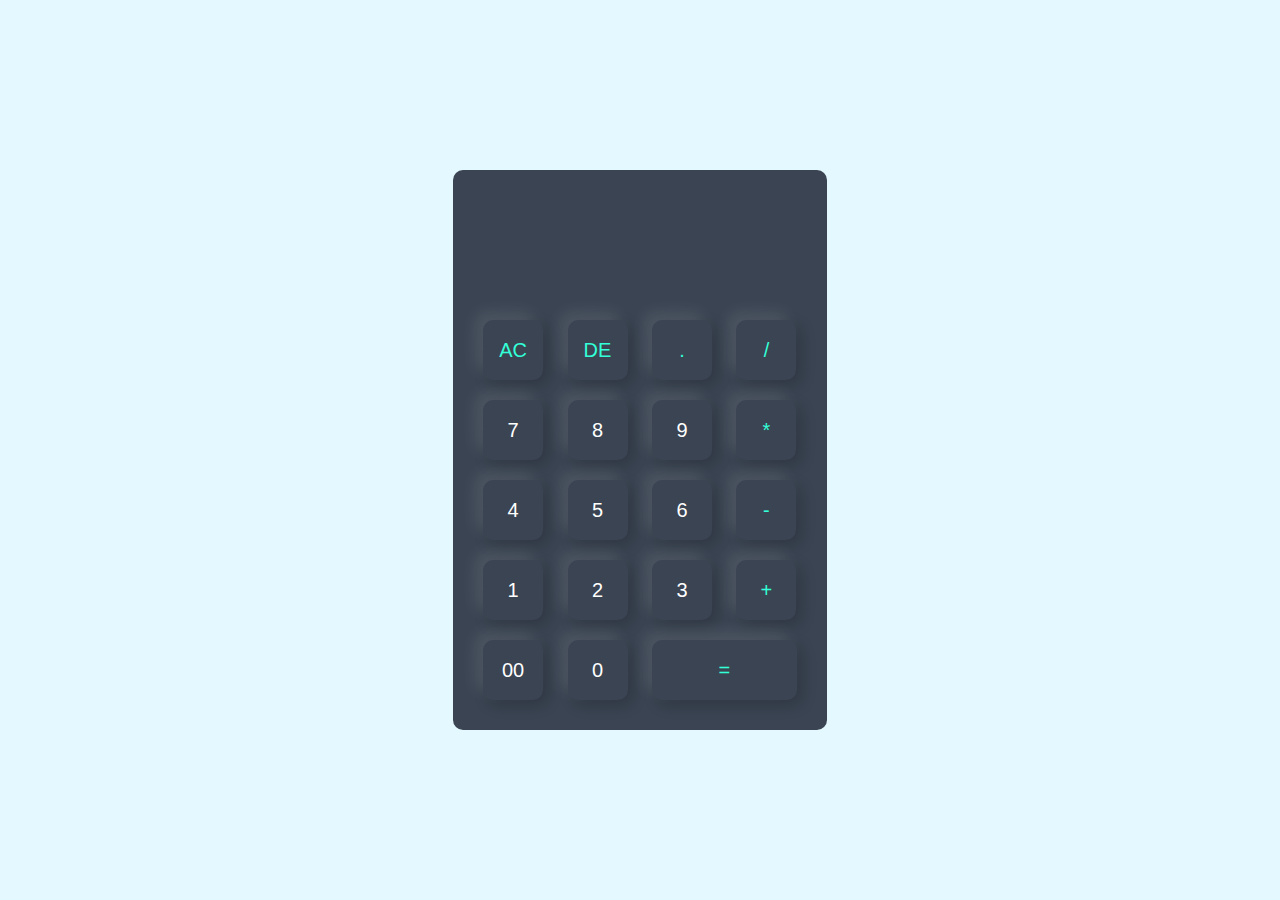
<file: Projects/Calculator/index.html>
<!DOCTYPE html>
<html lang="en">
<head>
    <meta charset="utf-8">
    <meta name="viewport" content="width=device-width, initial-scale=1">
    <title>Calculator</title>
    <link rel="stylesheet" href="style.css">
</head>
<body>

<div class="container">
    <div class="calculator">
        <form>
            <div class="display">
                <input type="text" name="display">
            </div>
            <div>
                <input type="button" value="AC" onclick="display.value = '' " class="operator">
                <input type="button" value="DE" onclick="display.value = display.value.toString().slice(0, -1)" class="operator">
                <input type="button" value="." onclick="display.value += '.' " class="operator">
                <input type="button" value="/" onclick="display.value += '/' " class="operator">
            </div>
            <div>
                <input type="button" value="7" onclick="display.value += '7' ">
                <input type="button" value="8" onclick="display.value += '8' ">
                <input type="button" value="9" onclick="display.value += '9' ">
                <input type="button" value="*" onclick="display.value += '*' " class="operator">
            </div>
            <div>
                <input type="button" value="4" onclick="display.value += '4' ">
                <input type="button" value="5" onclick="display.value += '5' ">
                <input type="button" value="6" onclick="display.value += '6' ">
                <input type="button" value="-" onclick="display.value += '-' " class="operator">
            </div>
            <div>
                <input type="button" value="1" onclick="display.value += '1' ">
                <input type="button" value="2" onclick="display.value += '2' ">
                <input type="button" value="3" onclick="display.value += '3' ">
                <input type="button" value="+" onclick="display.value += '+' " class="operator">
            </div>
            <div>
                <input type="button" value="00" onclick="display.value += '00' ">
                <input type="button" value="0" onclick="display.value += '0' ">
                <input type="button" value="=" onclick="display.value = eval(display.value)" class="equal operator">
            </div>
        </form>
    </div>
</div>



</body>
</html>
</file>
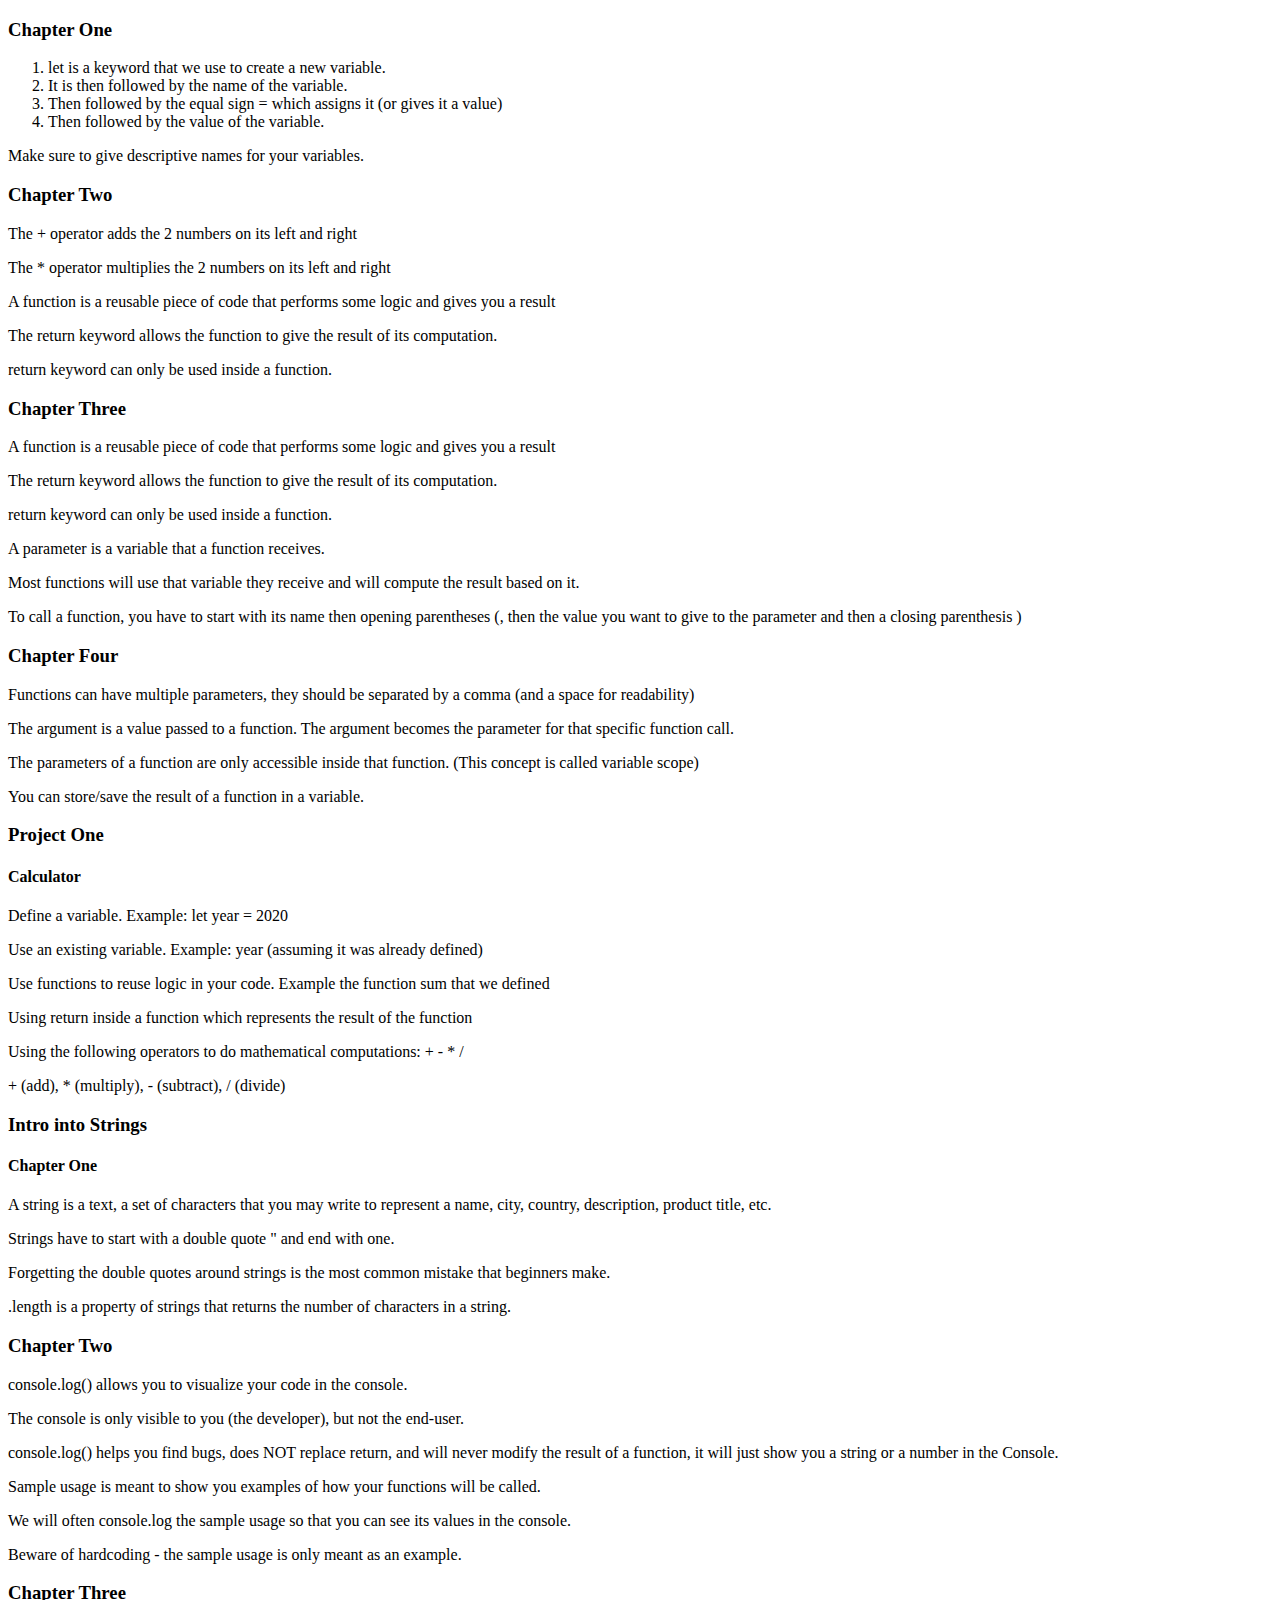
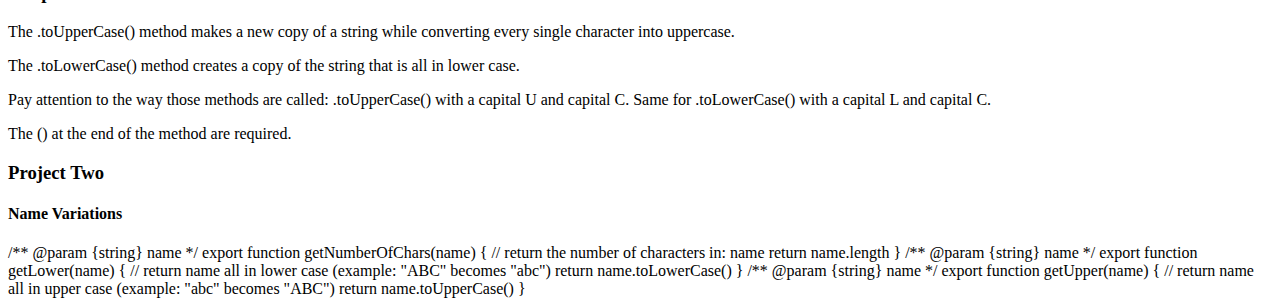
<file: JavaScript/basics.html>
<!DOCTYPE html>
<html lang="en">
<body>

<h3>Chapter One</h3>
<ol>
    <li>
        let is a keyword that we use to create a new variable.
    </li>
    <li>
        It is then followed by the name of the variable.
    </li>
    <li>
        Then followed by the equal sign = which assigns it (or gives it a value)
    </li>
    <li>
        Then followed by the value of the variable.
    </li>
</ol>
<p>
    Make sure to give descriptive names for your variables.
</p>

<h3>Chapter Two</h3>
<p>
    The + operator adds the 2 numbers on its left and right
</p>
<p>
    The * operator multiplies the 2 numbers on its left and right
</p>

<p>
    A function is a reusable piece of code that performs some logic and gives you a result
</p>
<p>
    The return keyword allows the function to give the result of its computation.
</p>
<p>
    return keyword can only be used inside a function.
</p>

<h3>Chapter Three</h3>
<p>
    A function is a reusable piece of code that performs some logic and gives you a result
</p>
<p>
    The return keyword allows the function to give the result of its computation.
</p>
<p>
    return keyword can only be used inside a function.
</p>
<p>
    A parameter is a variable that a function receives.
</p>
<p>
    Most functions will use that variable they receive and will compute the result based on it.
</p>
<p>
    To call a function, you have to start with its name then opening parentheses (, then the value you want to give to the parameter and then a closing parenthesis )
</p>

<h3>Chapter Four</h3>
<p>
    Functions can have multiple parameters, they should be separated by a comma (and a space for readability)
</p>
<p>
    The argument is a value passed to a function. The argument becomes the parameter for that specific function call.
</p>
<p>
    The parameters of a function are only accessible inside that function. (This concept is called variable scope)
</p>
<p>
    You can store/save the result of a function in a variable.
</p>

<h3>Project One</h3>
<h4>Calculator</h4>

<p>
    Define a variable. Example: let year = 2020
</p>
<p>
    Use an existing variable. Example: year (assuming it was already defined)
</p>
<p>
    Use functions to reuse logic in your code. Example the function sum that we defined
</p>
<p>
    Using return inside a function which represents the result of the function
</p>
<p>
    Using the following operators to do mathematical computations: + - * /
</p>
<p>
    + (add), * (multiply), - (subtract), / (divide)
</p>

<h3>Intro into Strings</h3>
<h4>Chapter One</h4>
<p>
    A string is a text, a set of characters that you may write to represent a name, city, country, description, product title, etc.
</p>
<p>
    Strings have to start with a double quote " and end with one.
</p>
<p>
    Forgetting the double quotes around strings is the most common mistake that beginners make.
</p>
<p>
    .length is a property of strings that returns the number of characters in a string.
</p>

<h3>Chapter Two</h3>
<p>
    console.log() allows you to visualize your code in the console.
</p>
<p>
    The console is only visible to you (the developer), but not the end-user.
</p>
<p>
    console.log() helps you find bugs, does NOT replace return, and will never modify the result of a function, it will just show you a string or a number in the Console.
</p>
<p>
    Sample usage is meant to show you examples of how your functions will be called.
</p>
<p>
    We will often console.log the sample usage so that you can see its values in the console.
</p>
<p>
    Beware of hardcoding - the sample usage is only meant as an example.
</p>

<h3>Chapter Three</h3>
<p>
    The .toUpperCase() method makes a new copy of a string while converting every single character into uppercase.
</p>
<p>
    The .toLowerCase() method creates a copy of the string that is all in lower case.
</p>
<p>
    Pay attention to the way those methods are called: .toUpperCase() with a capital U and capital C. Same for .toLowerCase() with a capital L and capital C.
</p>
<p>
    The () at the end of the method are required.
</p>

<h3>Project Two</h3>
<h4>Name Variations</h4>

/** @param {string} name */
export function getNumberOfChars(name) {
// return the number of characters in: name
return name.length
}


/** @param {string} name */
export function getLower(name) {
// return name all in lower case (example: "ABC" becomes "abc")
return name.toLowerCase()
}

/** @param {string} name */
export function getUpper(name) {
// return name all in upper case (example: "abc" becomes "ABC")
return name.toUpperCase()
}

</body>
</html>
</file>
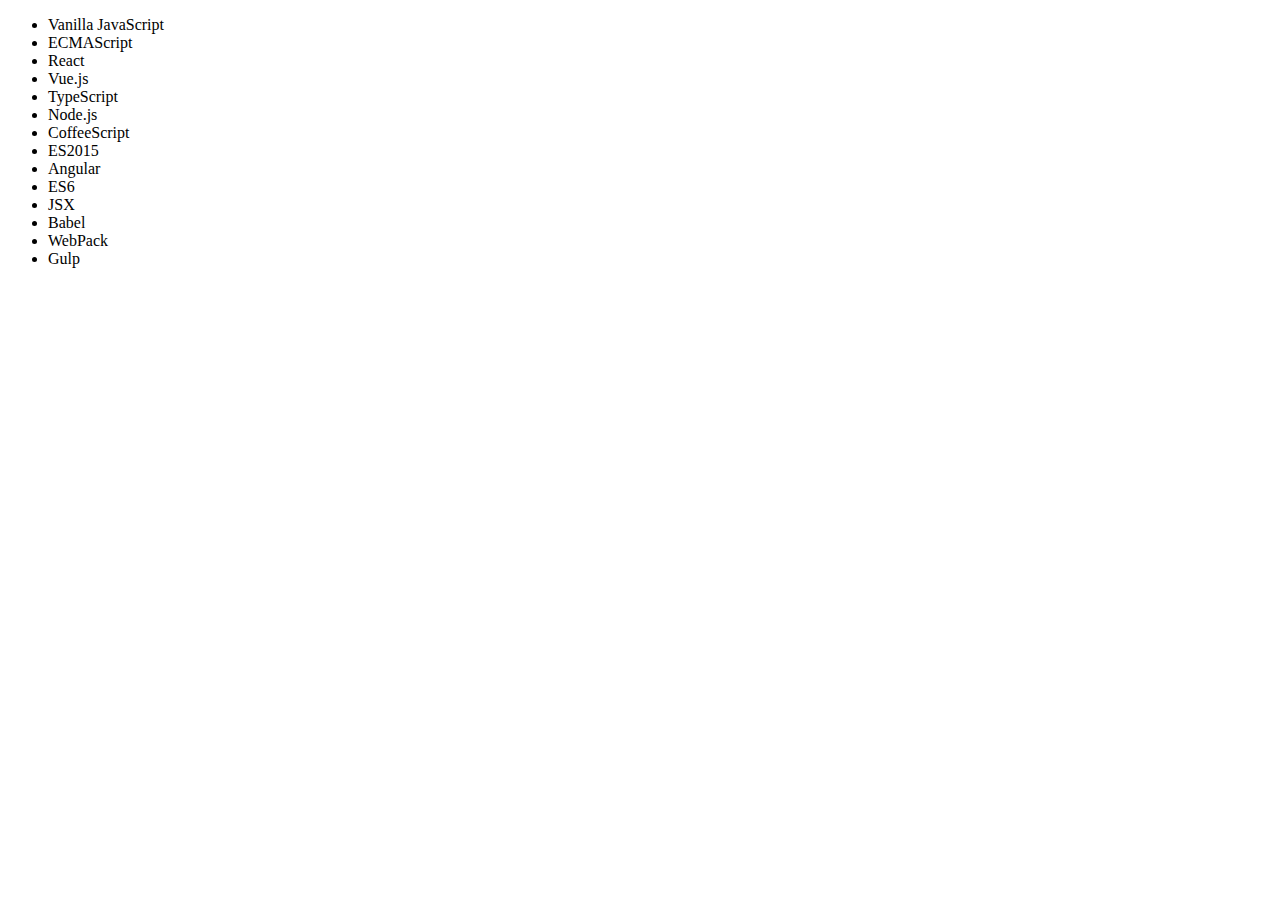
<file: JavaScript/JavaScript-notes.html>
<!DOCTYPE html>
<html lang="en">
<body>
<!--Watching LinkedIn's training videos-->

<ul>
    <li>Vanilla JavaScript</li>
    <li>ECMAScript</li>
    <li>React</li>
    <li>Vue.js</li>
    <li>TypeScript</li>
    <li>Node.js</li>

    <li>CoffeeScript</li>
    <li>ES2015</li>
    <li>Angular</li>
    <li>ES6</li>
    <li>JSX</li>
    <li>Babel</li>
    <li>WebPack</li>
    <li>Gulp</li>
</ul>



</body>
</html>
</file>
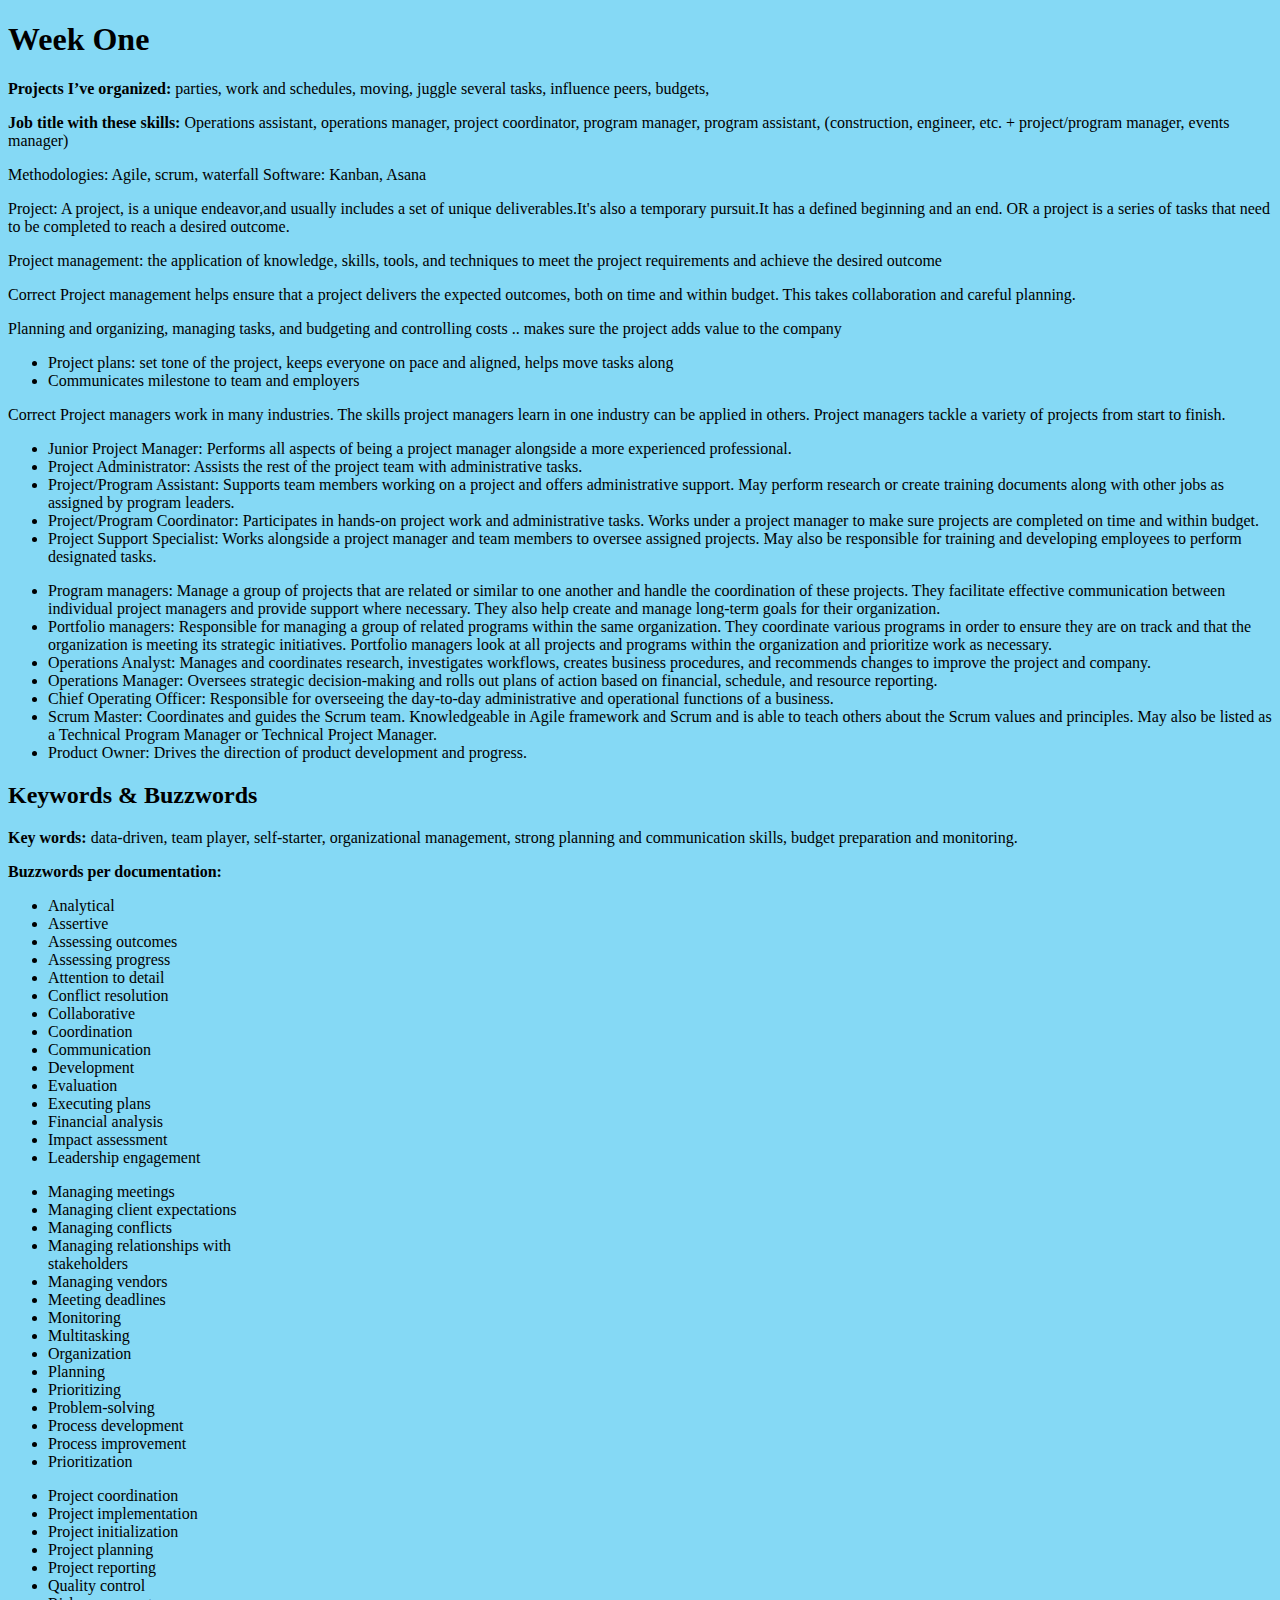
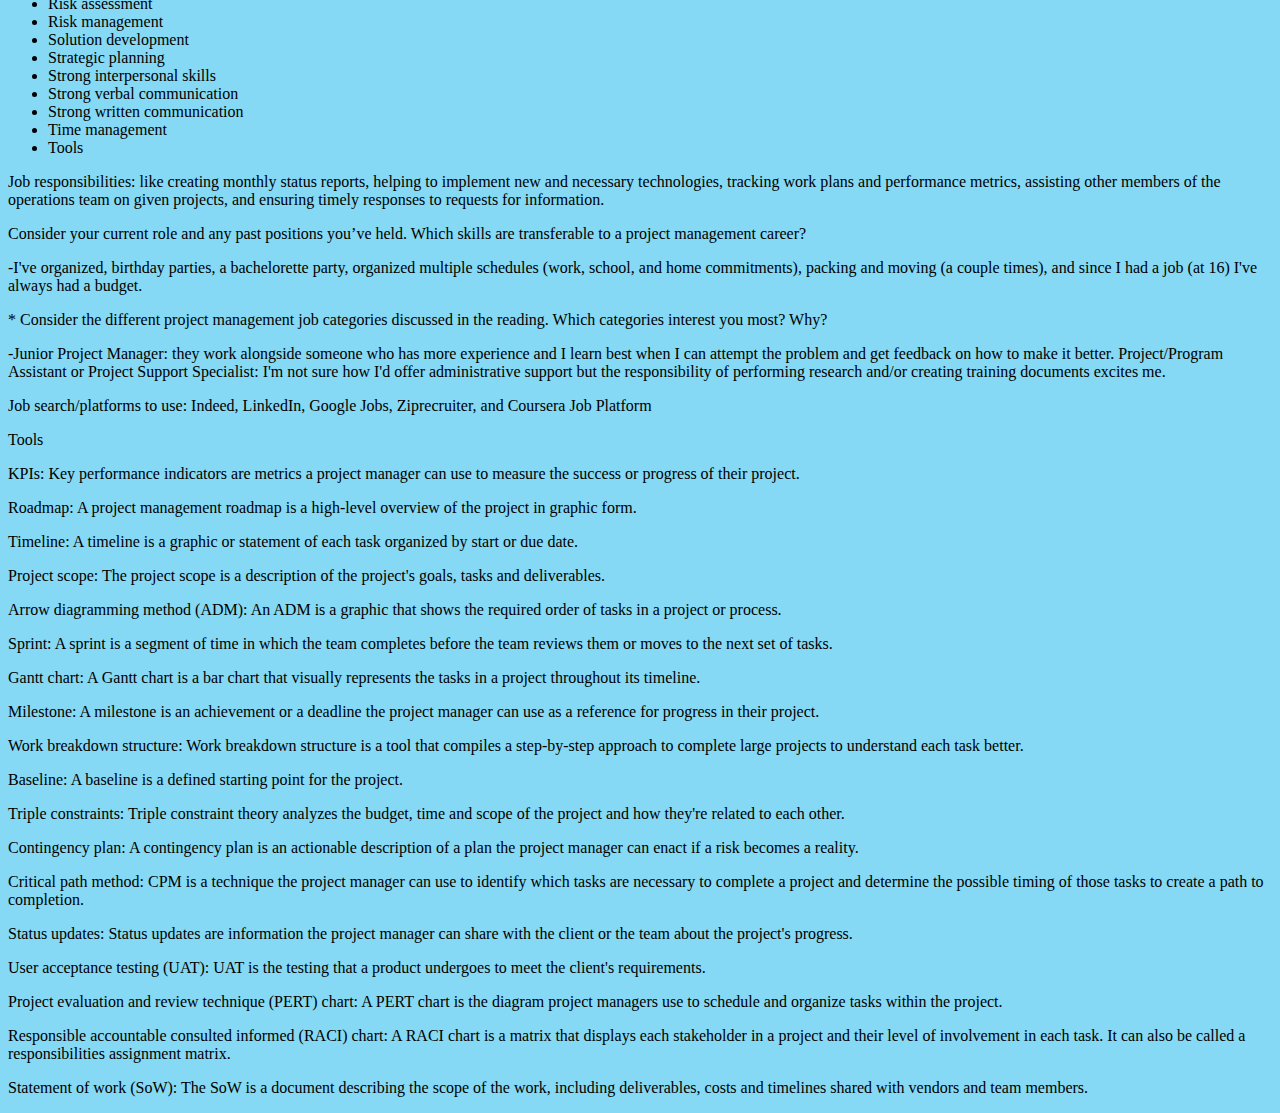
<file: Project Management/WeekOne.html>
<!DOCTYPE html>
<html lang="en">
<head>
    <meta charset="utf-8">
    <meta name="viewport" content="width=device-width, initial-scale=1">
    <link rel="stylesheet" href="style.css">
    <title>Week One</title>
    <link href="https://cdn.jsdelivr.net/npm/bootstrap@5.3.1/dist/css/bootstrap.min.css" rel="stylesheet" integrity="sha384-4bw+/aepP/YC94hEpVNVgiZdgIC5+VKNBQNGCHeKRQN+PtmoHDEXuppvnDJzQIu9" crossorigin="anonymous">

</head>
<body class="bkg">

<h1>Week One</h1>
<p>
    <strong>Projects I’ve organized:</strong> parties, work and schedules, moving, juggle several tasks, influence peers, budgets,
</p>

<p>
    <strong>Job title with these skills:</strong> Operations assistant, operations manager, project coordinator, program manager, program assistant, (construction, engineer, etc. + project/program manager, events manager)
</p>

<p>
Methodologies: Agile, scrum, waterfall
Software: Kanban, Asana
</p>

<p>
Project: A project, is a unique endeavor,and usually includes a set of unique deliverables.It's also a temporary pursuit.It has a defined beginning and an end. OR a project is a series of tasks that need to be completed to reach a desired outcome.
</p>

<p>
Project management: the application of knowledge, skills, tools, and techniques to meet the project requirements and achieve the desired outcome
</p>

<p>
Correct
Project management helps ensure that a project delivers the expected outcomes, both on time and within budget. This takes collaboration and careful planning.
</p>

<p>
Planning and organizing, managing tasks, and budgeting and controlling costs .. makes sure the project adds value to the company
</p>

<ul>
    <li>
    Project plans: set tone of the project, keeps everyone on pace and aligned, helps move tasks along
    </li>
    <li>
        Communicates milestone to team and employers
    </li>
</ul>

<p>
Correct
Project managers work in many industries. The skills project managers learn in one industry can be applied in others. Project managers tackle a variety of projects from start to finish.
</p>

<ul>
<li>
    Junior Project Manager: Performs all aspects of being a project manager alongside a more experienced professional.
</li>
<li>
    Project Administrator: Assists the rest of the project team with administrative tasks.
</li>
<li>
    Project/Program Assistant: Supports team members working on a project and offers administrative support. May perform research or create training documents along with other jobs as assigned by program leaders.
</li>
<li>
    Project/Program Coordinator: Participates in hands-on project work and administrative tasks. Works under a project manager to make sure projects are completed on time and within budget.
</li>
<li>
    Project Support Specialist: Works alongside a project manager and team members to oversee assigned projects. May also be responsible for training and developing employees to perform designated tasks.
</li>
</ul>

<ul>
<li>
    Program managers: Manage a group of projects that are related or similar to one another and handle the coordination of these projects. They facilitate effective communication between individual project managers and provide support where necessary. They also help create and manage long-term goals for their organization.
</li>
<li>
    Portfolio managers: Responsible for managing a group of related programs within the same organization. They coordinate various programs in order to ensure they are on track and that the organization is meeting its strategic initiatives. Portfolio managers look at all projects and programs within the organization and prioritize work as necessary.
</li>
<li>Operations Analyst: Manages and coordinates research, investigates workflows, creates business procedures, and recommends changes to improve the project and company.
</li>
<li>
    Operations Manager: Oversees strategic decision-making and rolls out plans of action based on financial, schedule, and resource reporting.
</li>
<li>
    Chief Operating Officer: Responsible for overseeing the day-to-day administrative and operational functions of a business.
</li>
<li>
    Scrum Master: Coordinates and guides the Scrum team. Knowledgeable in Agile framework and Scrum and is able to teach others about the Scrum values and principles. May also be listed as a Technical Program Manager or Technical Project Manager.
</li>
<li>
    Product Owner: Drives the direction of product development and progress.
</li>
</ul>

<h2>Keywords & Buzzwords</h2>

<p>
    <strong>Key words:</strong> data-driven, team player, self-starter, organizational management, strong planning and communication skills, budget preparation and monitoring.
</p>

<p><strong>Buzzwords per documentation:</strong></p>

<section>
<div class="row">
<div class="col lg-4 card" style="width: 18rem;">
    <ul class="list-group list-group-flush">
        <li class="list-group-item">Analytical</li>
        <li class="list-group-item">Assertive</li>
        <li class="list-group-item">Assessing outcomes</li>
        <li class="list-group-item">Assessing progress</li>
        <li class="list-group-item">Attention to detail</li>
        <li class="list-group-item">Conflict resolution</li>
        <li class="list-group-item">Collaborative</li>
        <li class="list-group-item">Coordination</li>
        <li class="list-group-item">Communication</li>
        <li class="list-group-item">Development</li>
        <li class="list-group-item">Evaluation</li>
        <li class="list-group-item">Executing plans</li>
        <li class="list-group-item">Financial analysis</li>
        <li class="list-group-item">Impact assessment</li>
        <li class="list-group-item">Leadership engagement</li>

    </ul>
</div>
<div class="col lg-4 card" style="width: 18rem;">
    <ul class="list-group list-group-flush">

        <li class="list-group-item">Managing meetings</li>
        <li class="list-group-item">Managing client expectations</li>
        <li class="list-group-item">Managing conflicts</li>
        <li class="list-group-item">Managing relationships with stakeholders</li>
        <li class="list-group-item">Managing vendors</li>
        <li class="list-group-item">Meeting deadlines</li>
        <li class="list-group-item">Monitoring</li>
        <li class="list-group-item">Multitasking</li>
        <li class="list-group-item">Organization</li>
        <li class="list-group-item">Planning</li>
        <li class="list-group-item">Prioritizing</li>
        <li class="list-group-item"> Problem-solving</li>
        <li class="list-group-item">Process development</li>
        <li class="list-group-item">Process improvement</li>
        <li class="list-group-item">Prioritization</li>
    </ul>
</div>
<div class="col lg-4 card" style="width: 18rem;">
    <ul class="list-group list-group-flush">
        <li class="list-group-item">Project coordination</li>
        <li class="list-group-item">Project implementation</li>
        <li class="list-group-item">Project initialization</li>
        <li class="list-group-item">Project planning</li>
        <li class="list-group-item">Project reporting</li>
        <li class="list-group-item">Quality control</li>
        <li class="list-group-item">Risk assessment</li>
        <li class="list-group-item"> Risk management </li>
        <li class="list-group-item"> Solution development </li>
        <li class="list-group-item"> Strategic planning </li>
        <li class="list-group-item"> Strong interpersonal skills </li>
        <li class="list-group-item"> Strong verbal communication </li>
        <li class="list-group-item"> Strong written communication </li>
        <li class="list-group-item"> Time management </li>
        <li class="list-group-item"> Tools </li>
    </ul>
</div>
</div>
</section>


<p>
    Job responsibilities: like creating monthly status reports, helping to implement new and necessary technologies, tracking work plans and performance metrics, assisting other members of the operations team on given projects, and ensuring timely responses to requests for information.
</p>
    <p> Consider your current role and any past positions you’ve held. Which skills are transferable to a project management career? </p>

<p>
-I've organized, birthday parties, a bachelorette party, organized multiple schedules (work, school, and home commitments), packing and moving (a couple times), and since I had a job (at 16) I've always had a budget.
</p>

<p>
* Consider the different project management job categories discussed in the reading. Which categories interest you most? Why?
</p>

<p>
-Junior Project Manager: they work alongside someone who has more experience and I learn best when I can attempt the problem and get feedback on how to make it better. Project/Program Assistant or Project Support Specialist: I'm not sure how I'd offer administrative support but the responsibility of performing research and/or creating training documents excites me.
</p>

<p>
Job search/platforms to use: Indeed, LinkedIn, Google Jobs, Ziprecruiter, and Coursera Job Platform
</p>




<p>Tools</p>

<p>
    KPIs: Key performance indicators are metrics a project manager can use to measure the success or progress of their project.
</p>
<p>
    Roadmap: A project management roadmap is a high-level overview of the project in graphic form.
</p>
<p>
    Timeline: A timeline is a graphic or statement of each task organized by start or due date.
</p>
<p>
    Project scope: The project scope is a description of the project's goals, tasks and deliverables.
</p>
<p>
    Arrow diagramming method (ADM): An ADM is a graphic that shows the required order of tasks in a project or process.
</p>
<p>
    Sprint: A sprint is a segment of time in which the team completes before the team reviews them or moves to the next set of tasks.
</p>
<p>
    Gantt chart: A Gantt chart is a bar chart that visually represents the tasks in a project throughout its timeline.
</p>
<p>
    Milestone: A milestone is an achievement or a deadline the project manager can use as a reference for progress in their project.
</p>
<p>
    Work breakdown structure: Work breakdown structure is a tool that compiles a step-by-step approach to complete large projects to understand each task better.
</p>
<p>
    Baseline: A baseline is a defined starting point for the project.
</p>
<p>
    Triple constraints: Triple constraint theory analyzes the budget, time and scope of the project and how they're related to each other.
</p>
<p>
    Contingency plan: A contingency plan is an actionable description of a plan the project manager can enact if a risk becomes a reality.
</p>
<p>
    Critical path method: CPM is a technique the project manager can use to identify which tasks are necessary to complete a project and determine the possible timing of those tasks to create a path to completion.
</p>
<p>
    Status updates: Status updates are information the project manager can share with the client or the team about the project's progress.
</p>
<p>
    User acceptance testing (UAT): UAT is the testing that a product undergoes to meet the client's requirements.
</p>
<p>
    Project evaluation and review technique (PERT) chart: A PERT chart is the diagram project managers use to schedule and organize tasks within the project.
</p>
<p>
    Responsible accountable consulted informed (RACI) chart: A RACI chart is a matrix that displays each stakeholder in a project and their level of involvement in each task. It can also be called a responsibilities assignment matrix.
</p>
<p>
    Statement of work (SoW): The SoW is a document describing the scope of the work, including deliverables, costs and timelines shared with vendors and team members.
</p>

</body>
<script src="https://cdn.jsdelivr.net/npm/bootstrap@5.3.1/dist/js/bootstrap.bundle.min.js" integrity="sha384-HwwvtgBNo3bZJJLYd8oVXjrBZt8cqVSpeBNS5n7C8IVInixGAoxmnlMuBnhbgrkm" crossorigin="anonymous"></script>

</html>
</file>
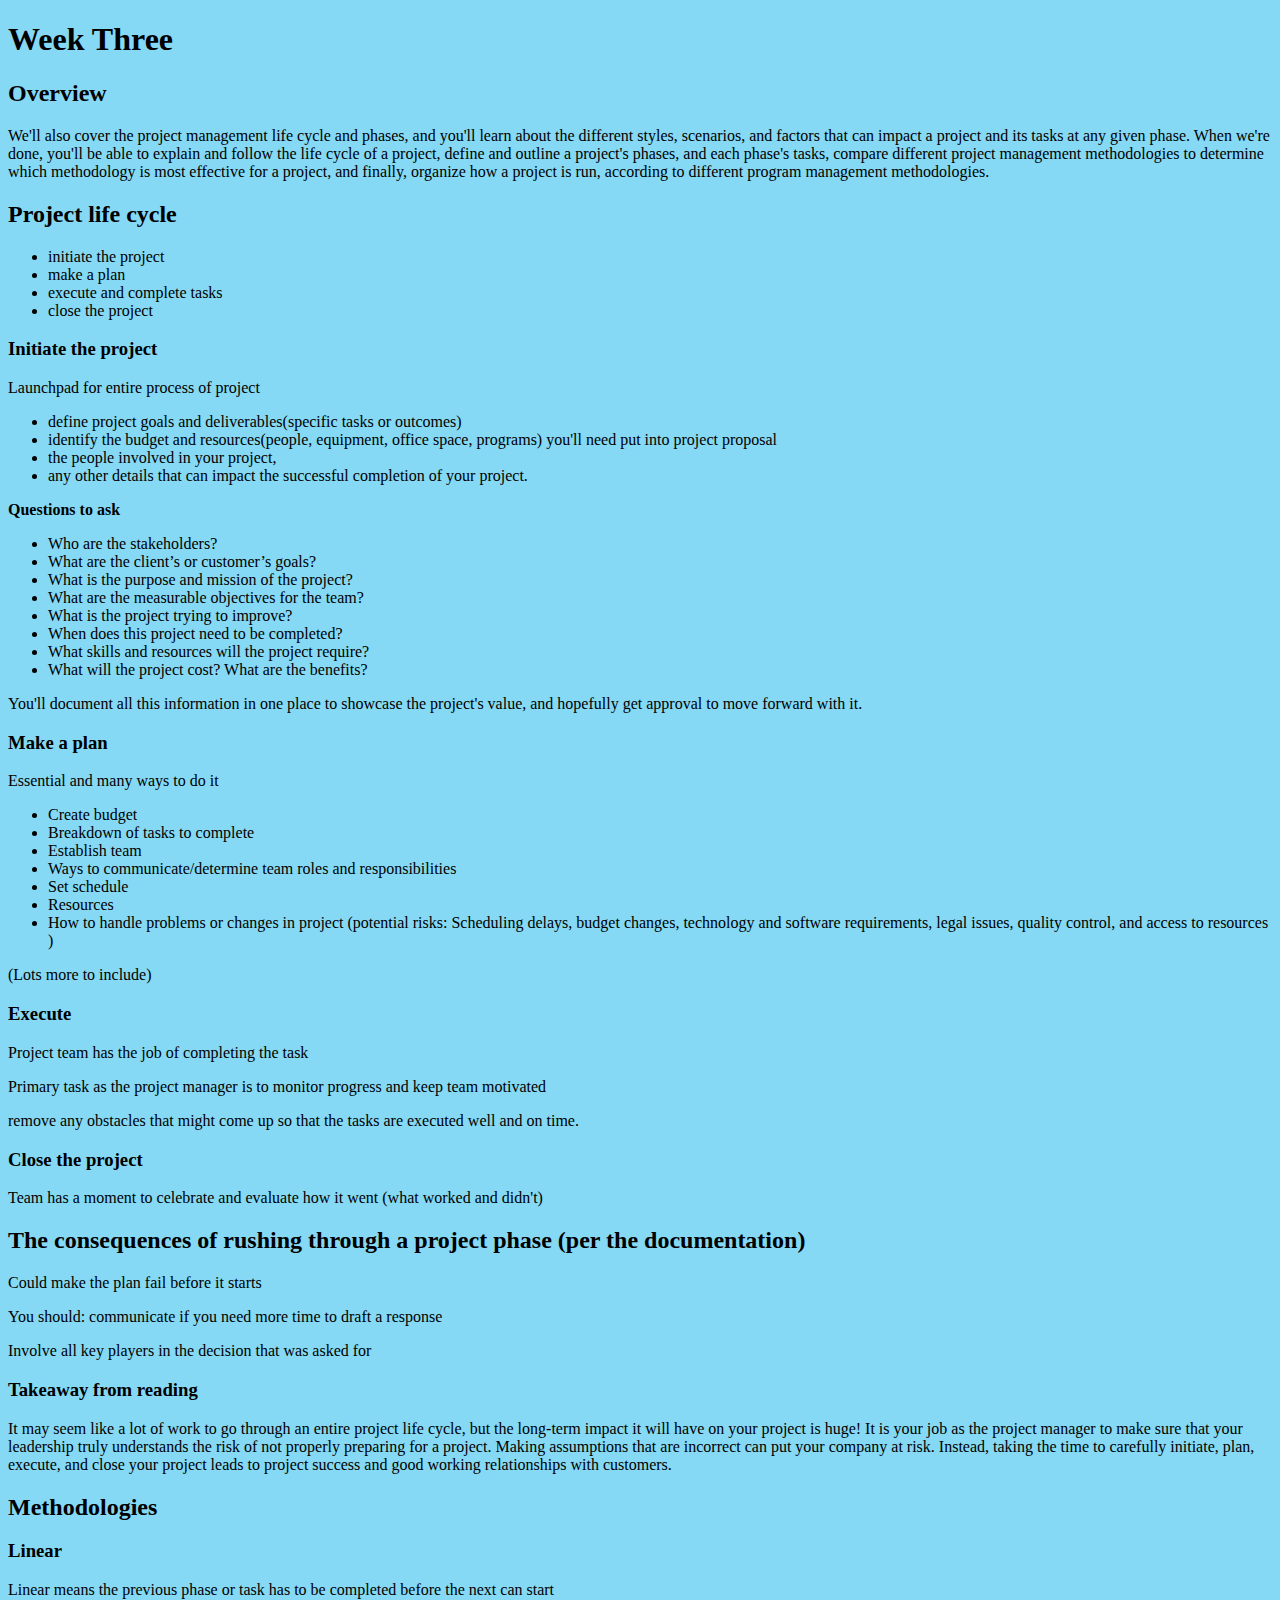
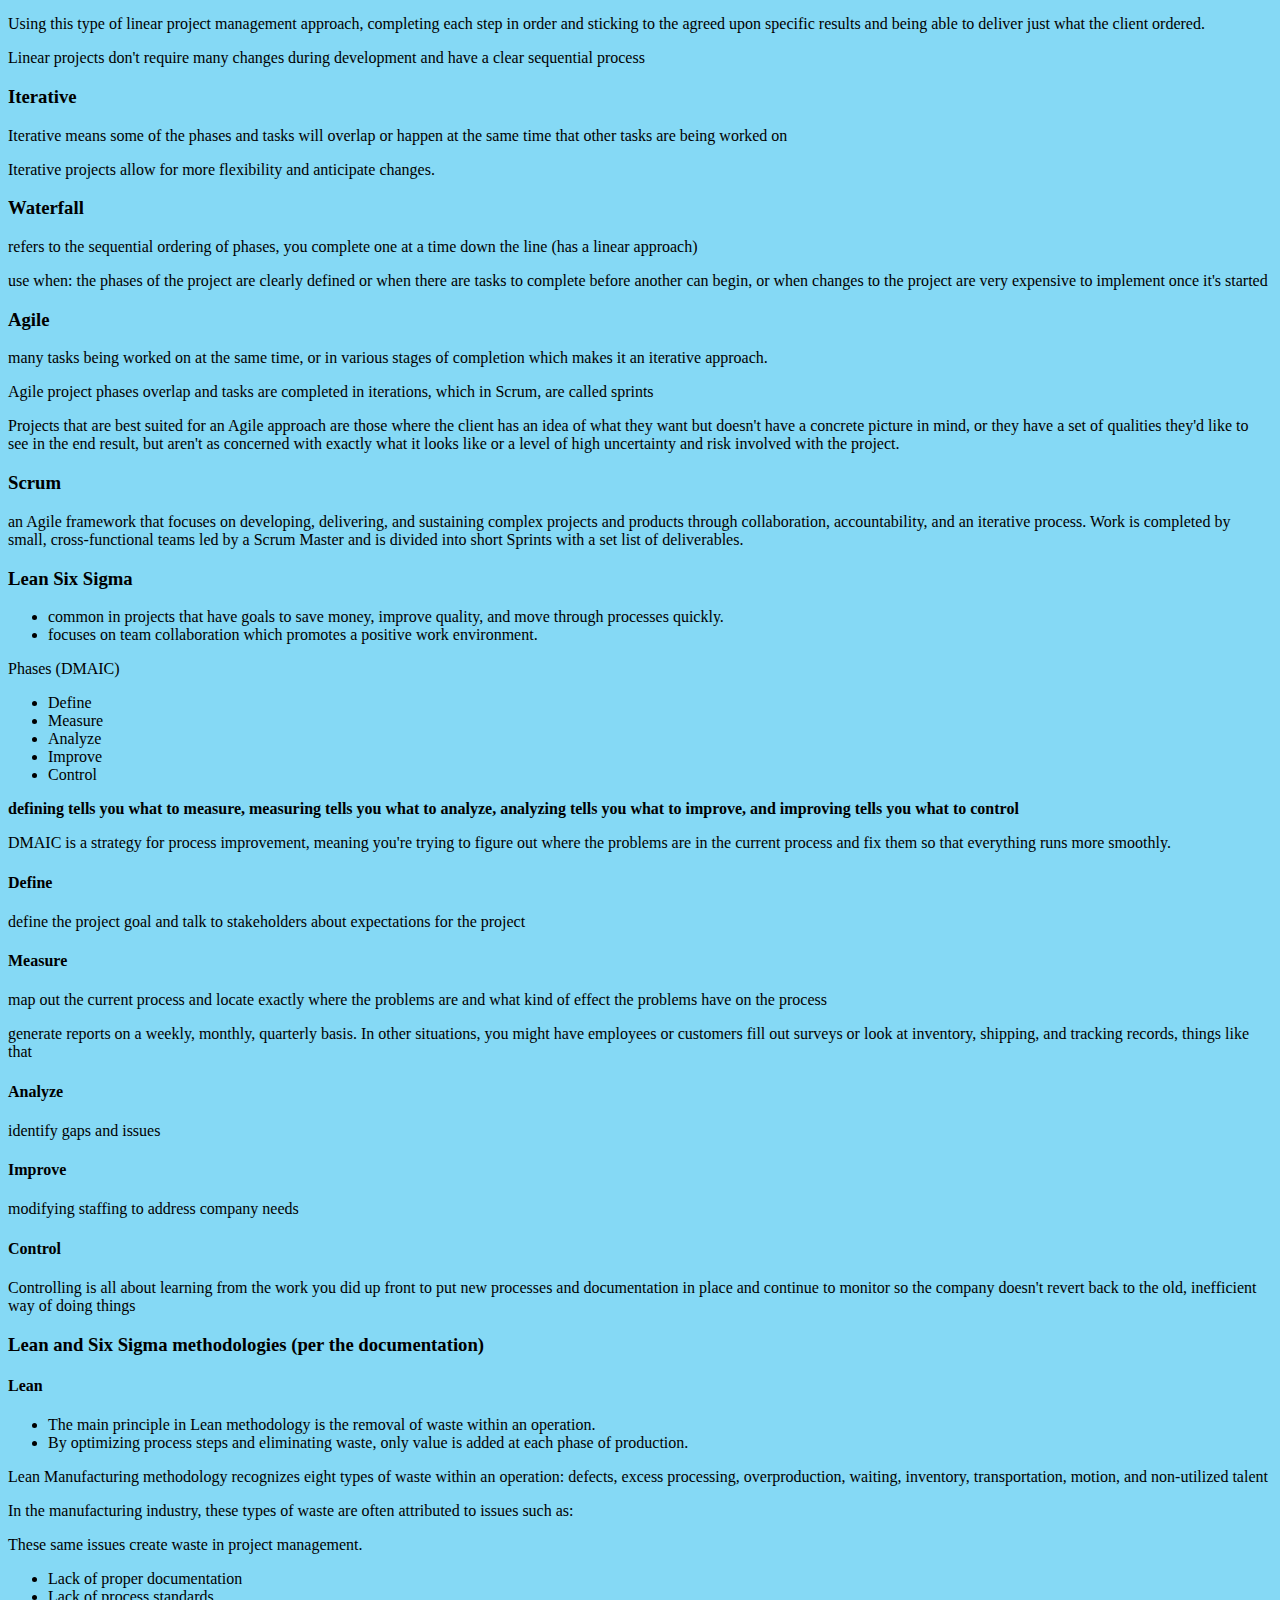
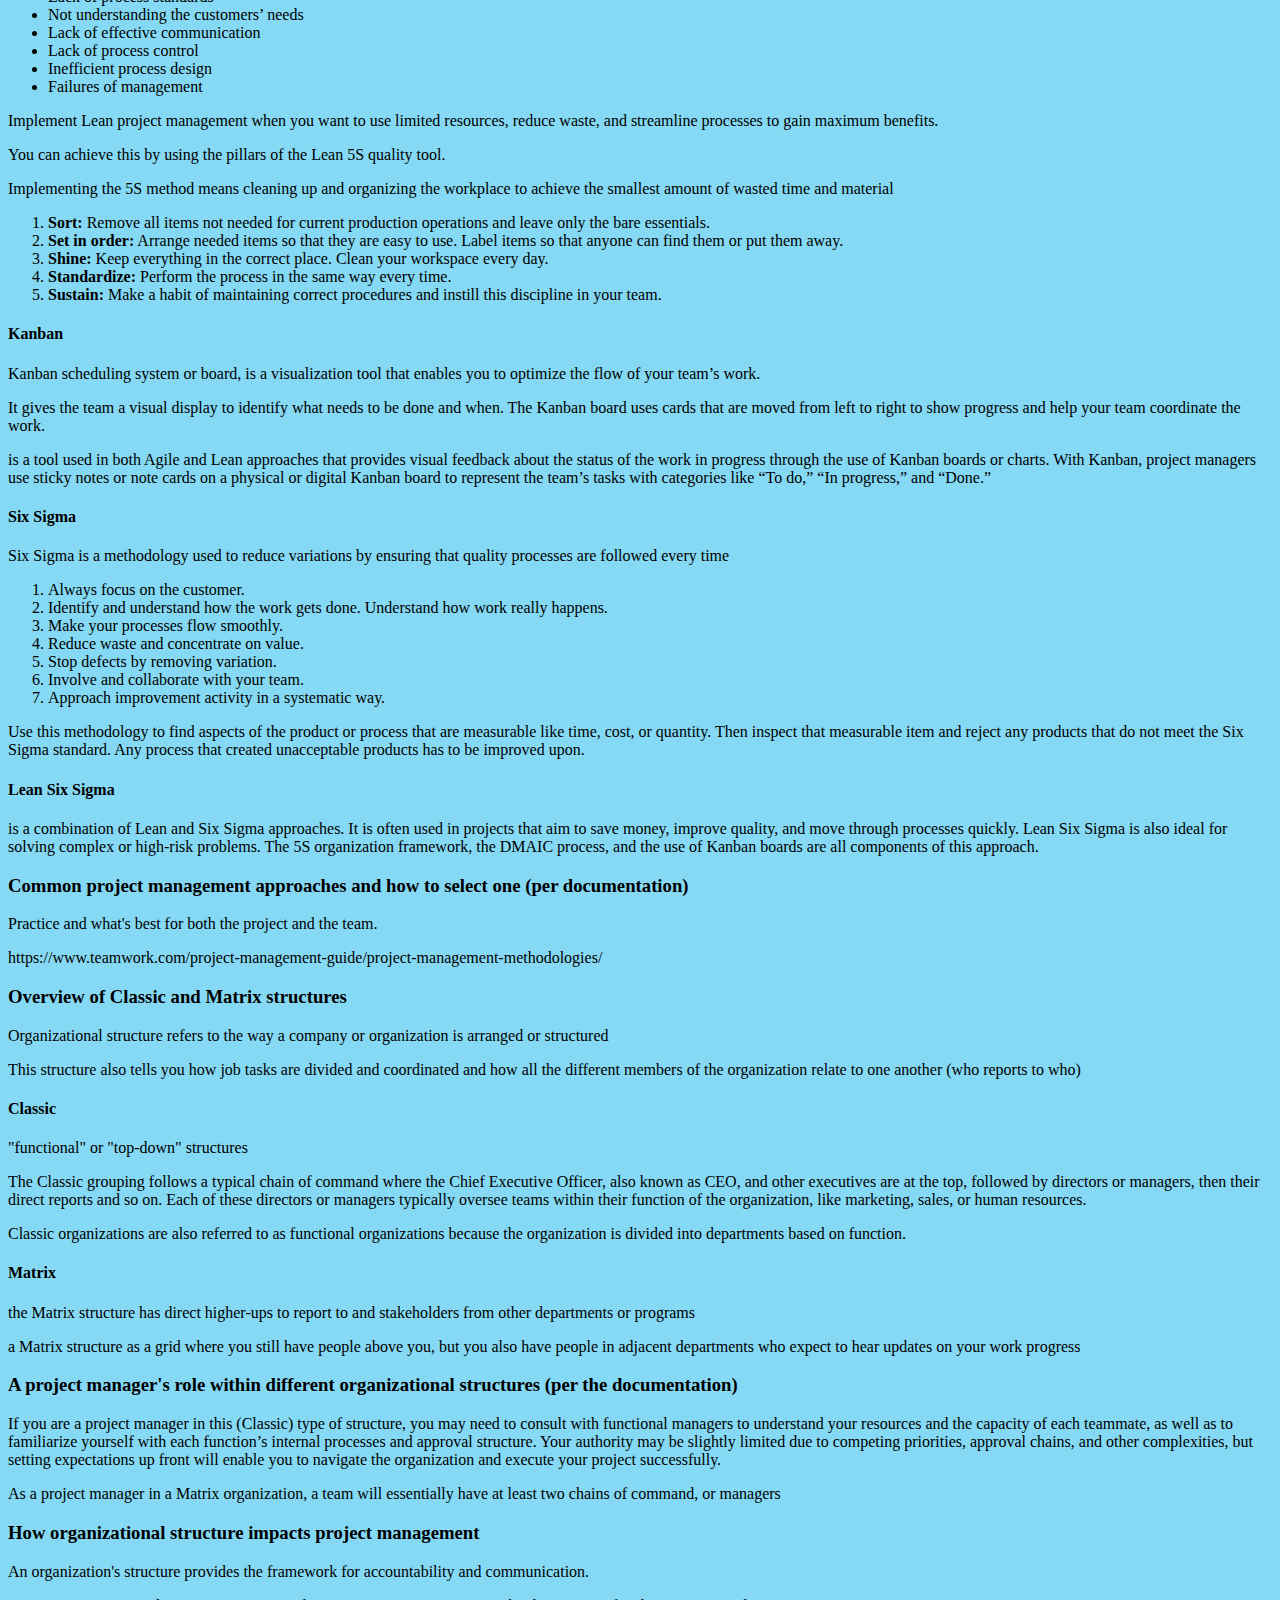
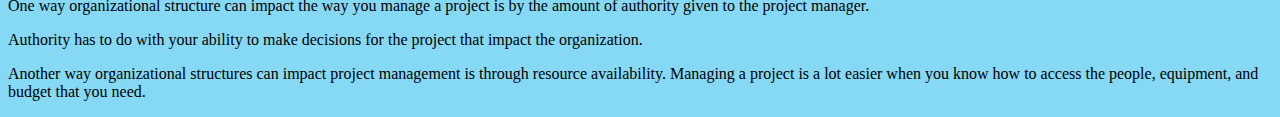
<file: Project Management/WeekThree.html>
<!DOCTYPE html>
<html lang="en">
<head>
    <meta charset="utf-8">
    <meta name="viewport" content="width=device-width, initial-scale=1">
    <link rel="stylesheet" href="style.css">
    <title>Week Three</title>
    <link href="https://cdn.jsdelivr.net/npm/bootstrap@5.3.1/dist/css/bootstrap.min.css" rel="stylesheet" integrity="sha384-4bw+/aepP/YC94hEpVNVgiZdgIC5+VKNBQNGCHeKRQN+PtmoHDEXuppvnDJzQIu9" crossorigin="anonymous">

</head>
<body class="bkg">
<h1> Week Three</h1>
<h2>Overview</h2>
<p>We'll also cover the project management life cycle and phases, and you'll learn about the different styles, scenarios, and factors that can impact a project and its tasks at any given phase. When we're done, you'll be able to explain and follow the life cycle of a project, define and outline a project's phases, and each phase's tasks, compare different project management methodologies to determine which methodology is most effective for a project, and finally, organize how a project is run, according to different program management methodologies. </p>
<h2>Project life cycle</h2>
<ul>
    <li>
        initiate the project
    </li>
    <li>
        make a plan
    </li>
    <li>
        execute and complete tasks
    </li>
    <li>
        close the project
    </li>
</ul>

<h3>Initiate the project</h3>
<p>Launchpad for entire process of project</p>
<ul>
    <li>
        define project goals and deliverables(specific tasks or outcomes)
    </li>
    <li>
        identify the budget and resources(people, equipment, office space, programs) you'll need  put into project proposal
    </li>
    <li>
        the people involved in your project,
    </li>
    <li>
        any other details that can impact the successful completion of your project.
    </li>
</ul>
<p><strong>Questions to ask</strong></p>
<ul>
    <li>Who are the stakeholders?</li>
    <li>What are the client’s or customer’s goals?</li>
    <li>What is the purpose and mission of the project?</li>
    <li>What are the measurable objectives for the team?</li>
    <li>What is the project trying to improve? </li>
    <li>When does this project need to be completed? </li>
    <li>What skills and resources will the project require? </li>
    <li>What will the project cost? What are the benefits?</li>
</ul>
<p>You'll document all this information in one place to showcase the project's value, and hopefully get approval to move forward with it.</p>

<h3>Make a plan</h3>
<p>Essential and many ways to do it</p>
<ul>
    <li>Create budget</li>
    <li>Breakdown of tasks to complete</li>
    <li>Establish team</li>
    <li>Ways to communicate/determine team roles and responsibilities </li>
    <li>Set schedule</li>
    <li>Resources</li>
    <li>How to handle problems or changes in project (potential risks: Scheduling delays, budget changes, technology and software requirements, legal issues, quality control, and access to resources )</li>

</ul>
<p>(Lots more to include)</p>

<h3>Execute</h3>
<p>Project team has the job of completing the task</p>
<p>Primary task as the project manager is to monitor progress and keep team motivated </p>
<p>remove any obstacles that might come up so that the tasks are executed well and on time.</p>

<h3>Close the project</h3>
<p>Team has a moment to celebrate and evaluate how it went (what worked and didn't) </p>

<h2>The consequences of rushing through a project phase (per the documentation)</h2>
<p>Could make the plan fail before it starts</p>
<p>You should: communicate if you need more time to draft a response</p>
<p>Involve all key players in the decision that was asked for</p>

<h3>Takeaway from reading</h3>
<p>It may seem like a lot of work to go through an entire project life cycle, but the long-term impact it will have on your project is huge! It is your job as the project manager to make sure that your leadership truly understands the risk of not properly preparing for a project. Making assumptions that are incorrect can put your company at risk. Instead, taking the time to carefully initiate, plan, execute, and close your project leads to project success and good working relationships with customers. </p>

<h2>Methodologies</h2>
<h3>Linear</h3>
<p> Linear means the previous phase or task has to be completed before the next can start</p>
<p> Using this type of linear project management approach, completing each step in order and sticking to the agreed upon specific results and being able to deliver just what the client ordered.</p>
<p>Linear projects don't require many changes during development and have a clear sequential process</p>

<h3>Iterative</h3>
<p>Iterative means some of the phases and tasks will overlap or happen at the same time that other tasks are being worked on</p>
<p>Iterative projects allow for more flexibility and anticipate changes.</p>

<h3>Waterfall</h3>
<p>refers to the sequential ordering of phases, you complete one at a time down the line (has a linear approach)</p>
<p>use when: the phases of the project are clearly defined or when there are tasks to complete before another can begin, or when changes to the project are very expensive to implement once it's started</p>

<h3>Agile</h3>
<p>many tasks being worked on at the same time, or in various stages of completion which makes it an iterative approach. </p>
<p>Agile project phases overlap and tasks are completed in iterations, which in Scrum, are called sprints</p>
<p>Projects that are best suited for an Agile approach are those where the client has an idea of what they want but doesn't have a concrete picture in mind, or they have a set of qualities they'd like to see in the end result, but aren't as concerned with exactly what it looks like or a level of high uncertainty and risk involved with the project.</p>

<h3>Scrum</h3>
<p> an Agile framework that focuses on developing, delivering, and sustaining complex projects and products through collaboration, accountability, and an iterative process. Work is completed by small, cross-functional teams led by a Scrum Master and is divided into short Sprints with a set list of deliverables.</p>

<h3>Lean Six Sigma</h3>
<ul>
    <li>common in projects that have goals to save money, improve quality, and move through processes quickly.</li>
    <li>focuses on team collaboration which promotes a positive work environment.</li>
</ul>
<p>Phases (DMAIC)</p>
<ul>
    <li>Define</li>
    <li>Measure</li>
    <li>Analyze</li>
    <li>Improve</li>
    <li>Control</li>
</ul>
<p><strong>defining tells you what to measure, measuring tells you what to analyze, analyzing tells you what to improve, and improving tells you what to control</strong></p>

<p>DMAIC is a strategy for process improvement, meaning you're trying to figure out where the problems are in the current process and fix them so that everything runs more smoothly.</p>

<h4>Define</h4>
<p>define the project goal and talk to stakeholders about expectations for the project</p>

<h4>Measure</h4>
<p>map out the current process and locate exactly where the problems are and what kind of effect the problems have on the process</p>
<p>generate reports on a weekly, monthly, quarterly basis. In other situations, you might have employees or customers fill out surveys or look at inventory, shipping, and tracking records, things like that</p>

<h4>Analyze</h4>
<p>identify gaps and issues</p>

<h4>Improve</h4>
<p>modifying staffing to address company needs</p>

<h4>Control</h4>
<p>Controlling is all about learning from the work you did up front to put new processes and documentation in place and continue to monitor so the company doesn't revert back to the old, inefficient way of doing things</p>

<h3>Lean and Six Sigma methodologies (per the documentation)</h3>

<h4>Lean</h4>
<ul>


<li>The main principle in Lean methodology is the removal of waste within an operation.  </li>
<li> By optimizing process steps and eliminating waste, only value is added at each phase of production.</li>

</ul>

<p>Lean Manufacturing methodology recognizes eight types of waste within an operation: defects, excess processing, overproduction, waiting, inventory, transportation, motion, and non-utilized talent</p>

<p>In the manufacturing industry, these types of waste are often attributed to issues such as: </p>
<p>These same issues create waste in project management.</p>
<ul>
    <li>Lack of proper documentation</li>
    <li>Lack of process standards</li>
    <li>Not understanding the customers’ needs</li>
    <li>Lack of effective communication</li>
    <li>Lack of process control</li>
    <li>Inefficient process design</li>
    <li>Failures of management</li>
</ul>

<p>Implement Lean project management when you want to use limited resources, reduce waste, and streamline processes to gain maximum benefits. </p>
<p>You can achieve this by using the pillars of the Lean 5S quality tool. </p>
<p>Implementing the 5S method means cleaning up and organizing the workplace to achieve the smallest amount of wasted time and material</p>
<ol>
    <li><strong>Sort:</strong> Remove all items not needed for current production operations and leave only the bare essentials. </li>
    <li><strong>Set in order:</strong> Arrange needed items so that they are easy to use. Label items so that anyone can find them or put them away.</li>
    <li><strong>Shine:</strong> Keep everything in the correct place. Clean your workspace every day.</li>
    <li><strong>Standardize:</strong> Perform the process in the same way every time.</li>
    <li><strong>Sustain:</strong> Make a habit of maintaining correct procedures and instill this discipline in your team.</li>
</ol>

<h4>Kanban</h4>
<p>Kanban scheduling system or board, is a visualization tool that enables you to optimize the flow of your team’s work.</p>
<p>It gives the team a visual display to identify what needs to be done and when. The Kanban board uses cards that are moved from left to right to show progress and help your team coordinate the work. </p>
<p> is a tool used in both Agile and Lean approaches that provides visual feedback about the status of the work in progress through the use of Kanban boards or charts. With Kanban, project managers use sticky notes or note cards on a physical or digital Kanban board to represent the team’s tasks with categories like “To do,” “In progress,” and “Done.”</p>

<h4>Six Sigma</h4>
<p>Six Sigma is a methodology used to reduce variations by ensuring that quality processes are followed every time</p>

<ol>
    <li>Always focus on the customer.</li>
    <li>Identify and understand how the work gets done. Understand how work really happens.</li>
    <li>Make your processes flow smoothly.</li>
    <li>Reduce waste and concentrate on value.</li>
    <li>Stop defects by removing variation.</li>
    <li>Involve and collaborate with your team.</li>
    <li>Approach improvement activity in a systematic way.</li>
</ol>

<p>Use this methodology to find aspects of the product or process that are measurable like time, cost, or quantity. Then inspect that measurable item and reject any products that do not meet the Six Sigma standard. Any process that created unacceptable products has to be improved upon.  </p>

<h4>Lean Six Sigma</h4>
<p>is a combination of Lean and Six Sigma approaches. It is often used in projects that aim to save money, improve quality, and move through processes quickly. Lean Six Sigma is also ideal for solving complex or high-risk problems. The 5S organization framework, the DMAIC process, and the use of Kanban boards are all components of this approach. </p>

<h3>Common project management approaches and how to select one (per documentation)</h3>
<p>Practice and what's best for both the project and the team.</p>
<p>https://www.teamwork.com/project-management-guide/project-management-methodologies/</p>


<h3>Overview of Classic and Matrix structures</h3>
<p>Organizational structure refers to the way a company or organization is arranged or structured</p>
<p>This structure also tells you how job tasks are divided and coordinated and how all the different members of the organization relate to one another (who reports to who)</p>


<h4> Classic</h4>
<p>"functional" or "top-down" structures</p>
<p>The Classic grouping follows a typical chain of command where the Chief Executive Officer, also known as CEO, and other executives are at the top, followed by directors or managers, then their direct reports and so on. Each of these directors or managers typically oversee teams within their function of the organization, like marketing, sales, or human resources.</p>
<p>Classic organizations are also referred to as functional organizations because the organization is divided into departments based on function. </p>

<h4> Matrix</h4>
<p> the Matrix structure has direct higher-ups to report to and stakeholders from other departments or programs</p>
<p>a Matrix structure as a grid where you still have people above you, but you also have people in adjacent departments who expect to hear updates on your work progress</p>


<h3>A project manager's role within different organizational structures (per the documentation)</h3>

<p>If you are a project manager in this (Classic) type of structure, you may need to consult with functional managers to understand your resources and the capacity of each teammate, as well as to familiarize yourself with each function’s internal processes and approval structure. Your authority may be slightly limited due to competing priorities, approval chains, and other complexities, but setting expectations up front will enable you to navigate the organization and execute your project successfully.</p>

<p>As a project manager in a Matrix organization, a team will essentially have at least two chains of command, or managers</p>

<h3>How organizational structure impacts project management</h3>

<p>An organization's structure provides the framework for accountability and communication.</p>
<p>One way organizational structure can impact the way you manage a project is by the amount of authority given to the project manager. </p>
<p>Authority has to do with your ability to make decisions for the project that impact the organization.</p>
<p>Another way organizational structures can impact project management is through resource availability. Managing a project is a lot easier when you know how to access the people, equipment, and budget that you need.</p>





</body>
<script src="https://cdn.jsdelivr.net/npm/bootstrap@5.3.1/dist/js/bootstrap.bundle.min.js" integrity="sha384-HwwvtgBNo3bZJJLYd8oVXjrBZt8cqVSpeBNS5n7C8IVInixGAoxmnlMuBnhbgrkm" crossorigin="anonymous"></script>

</html>
</file>
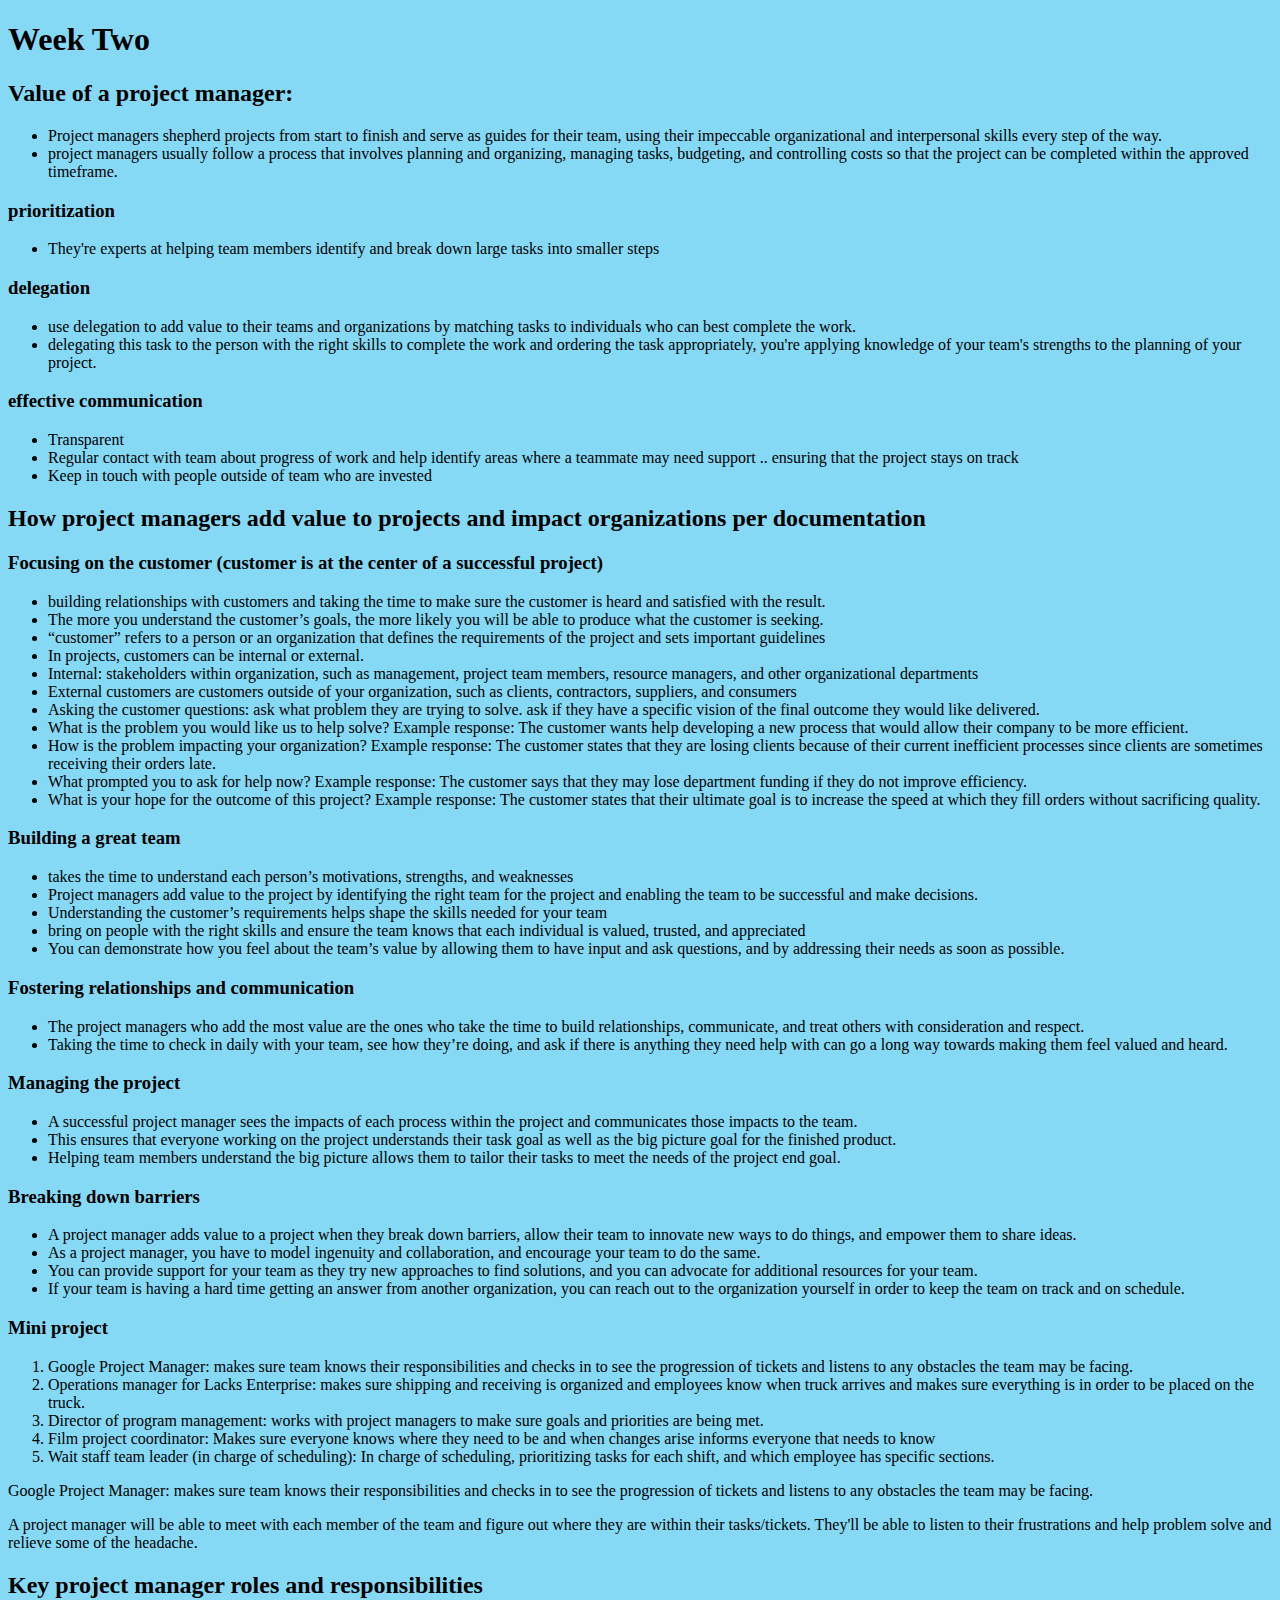
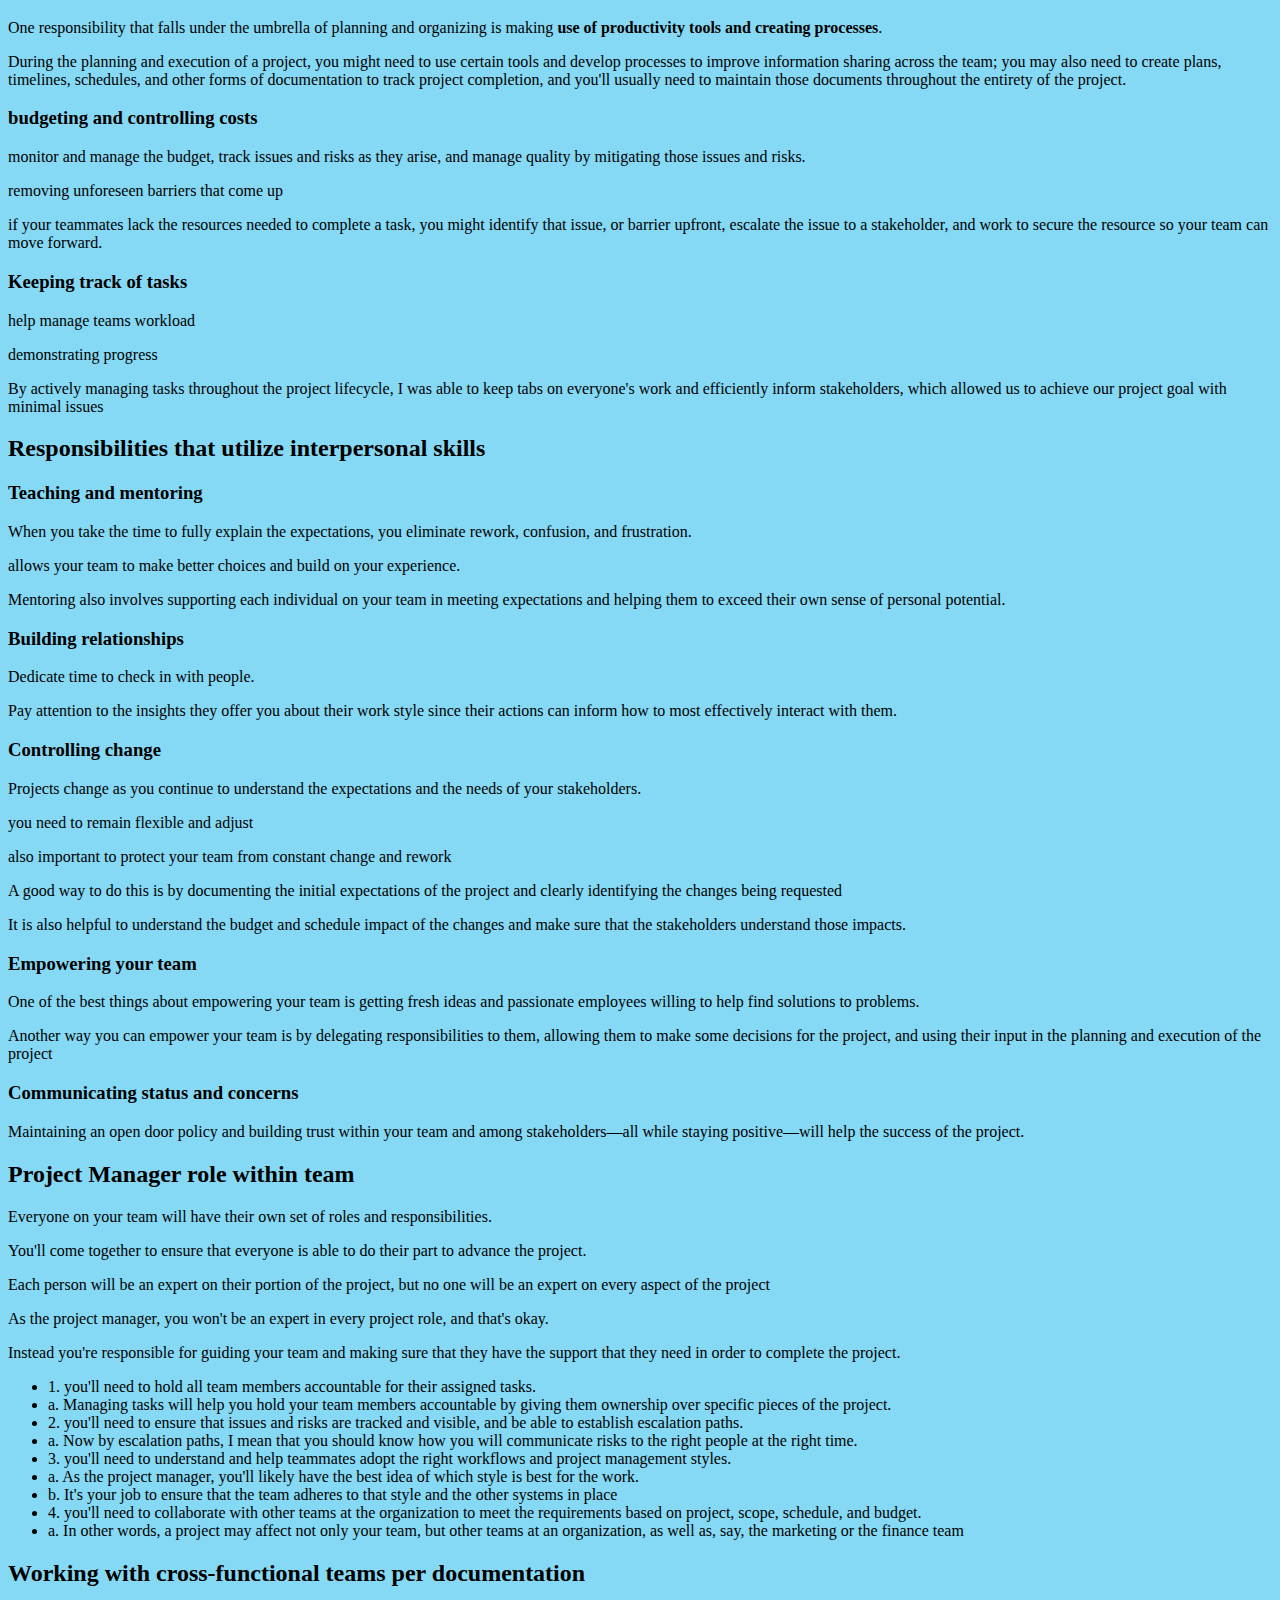
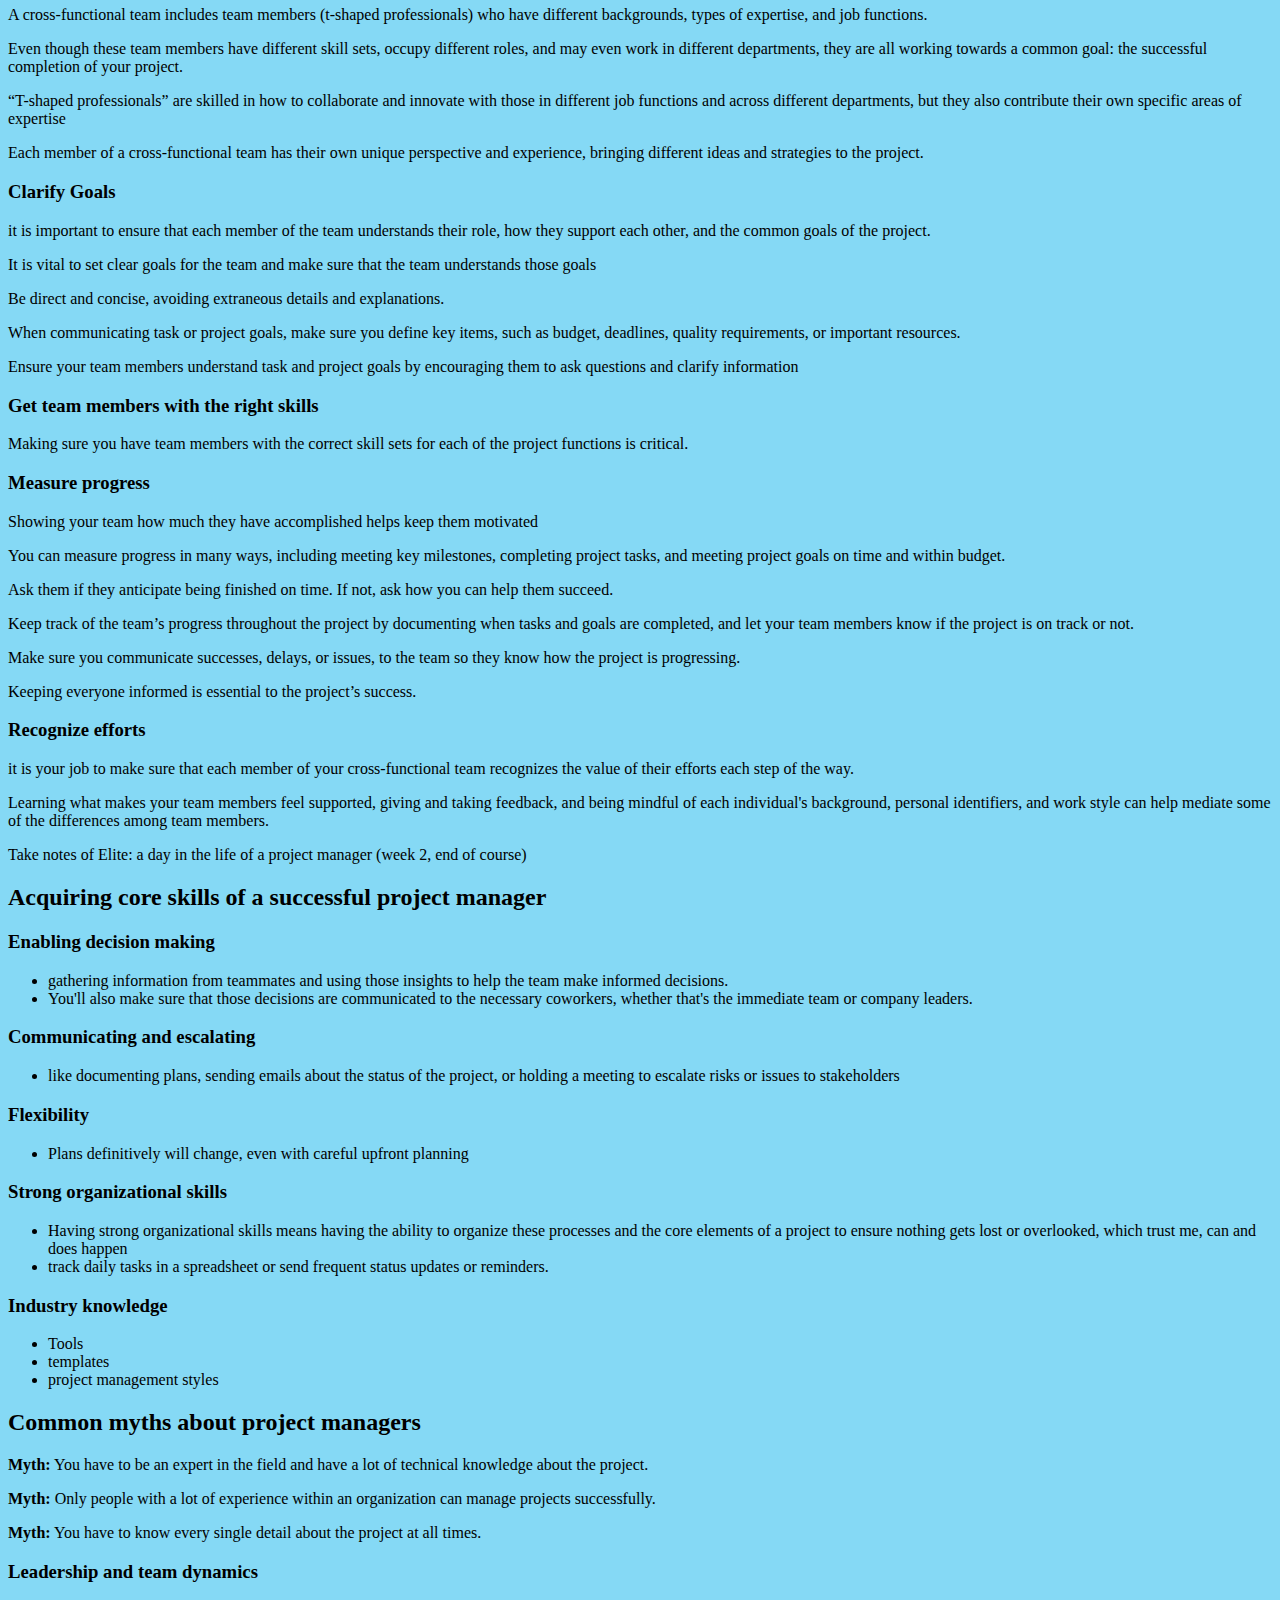
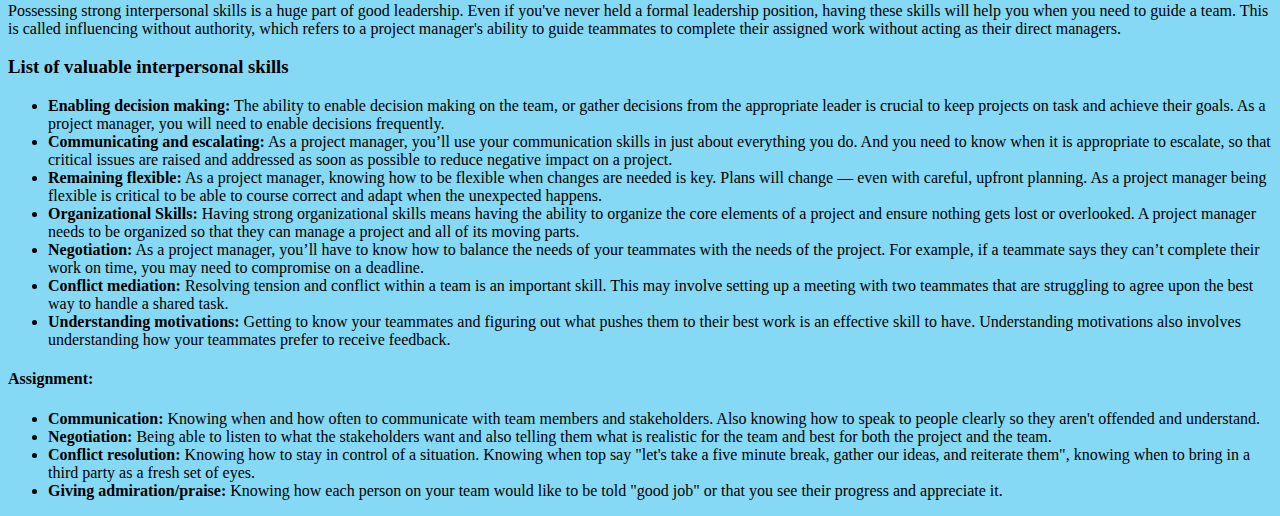
<file: Project Management/WeekTwo.html>
<!DOCTYPE html>
<html lang="en">
<head>
    <meta charset="utf-8">
    <meta name="viewport" content="width=device-width, initial-scale=1">
    <link rel="stylesheet" href="style.css">
    <title>Week Two</title>
    <link href="https://cdn.jsdelivr.net/npm/bootstrap@5.3.1/dist/css/bootstrap.min.css" rel="stylesheet" integrity="sha384-4bw+/aepP/YC94hEpVNVgiZdgIC5+VKNBQNGCHeKRQN+PtmoHDEXuppvnDJzQIu9" crossorigin="anonymous">

</head>
<body class="bkg">
<h1> Week Two</h1>

<h2>Value of a project manager: </h2>

<ul>
<li>
    Project managers shepherd projects from start to finish and serve as guides for their team, using their impeccable organizational and interpersonal skills every step of the way.
</li>
<li>
    project managers usually follow a process that involves planning and organizing, managing tasks, budgeting, and controlling costs so that the project can be completed within the approved timeframe.
</li>
</ul>

<h3>prioritization</h3>
<ul>
<li>
    They're experts at helping team members identify and break down large tasks into smaller steps
</li>
</ul>

<h3>delegation</h3>
<ul>
<li>
    use delegation to add value to their teams and organizations by matching tasks to individuals who can best complete the work.
</li>
<li>
    delegating this task to the person with the right skills to complete the work and ordering the task appropriately, you're applying knowledge of your team's strengths to the planning of your project.
</li>
</ul>

<h3>effective communication</h3>
<ul>
<li>
    Transparent
</li>
<li>
    Regular contact with team about progress of work and help identify areas where a teammate may need support .. ensuring that the project stays on track
</li>
<li>
    Keep in touch with people outside of team who are invested
</li>
</ul>


<h2> How project managers add value to projects and impact organizations per documentation </h2>

<h3>Focusing on the customer (customer is at the center of a successful project) </h3>

<ul>
<li>
    building relationships with customers and taking the time to make sure the customer is heard and satisfied with the result.
</li>
<li>
    The more you understand the customer’s goals, the more likely you will be able to produce what the customer is seeking.
</li>
<li>
    “customer” refers to a person or an organization that defines the requirements of the project and sets important guidelines
</li>
<li>
    In projects, customers can be internal or external.
</li>
    <li>
        Internal: stakeholders within organization, such as management, project team members, resource managers, and other organizational departments
    </li>
    <li>
        External customers are customers outside of your organization, such as clients, contractors, suppliers, and consumers
    </li>
<li>
    Asking the customer questions:  ask what problem they are trying to solve. ask if they have a specific vision of the final outcome they would like delivered.
</li>
    <li>
        What is the problem you would like us to help solve? Example response: The customer wants help developing a new process that would allow their company to be more efficient.
    </li>
    <li>
        How is the problem impacting your organization? Example response: The customer states that they are losing clients because of their current inefficient processes since clients are sometimes receiving their orders late.
    </li>
    <li>
        What prompted you to ask for help now? Example response: The customer says that they may lose department funding if they do not improve efficiency.
    </li>
    <li>
        What is your hope for the outcome of this project? Example response: The customer states that their ultimate goal is to increase the speed at which they fill orders without sacrificing quality.
    </li>
</ul>

<h3>Building a great team</h3>
<ul>
<li>
    takes the time to understand each person’s motivations, strengths, and weaknesses
</li>
<li>
    Project managers add value to the project by identifying the right team for the project and enabling the team to be successful and make decisions.
</li>
<li>
    Understanding the customer’s requirements helps shape the skills needed for your team
</li>
<li>
    bring on people with the right skills and ensure the team knows that each individual is valued, trusted, and appreciated
</li>
    <li>
        You can demonstrate how you feel about the team’s value by allowing them to have input and ask questions, and by addressing their needs as soon as possible.
    </li>
</ul>

<h3>Fostering relationships and communication</h3>
<ul>
<li>
    The project managers who add the most value are the ones who take the time to build relationships, communicate, and treat others with consideration and respect.
</li>
<li>
    Taking the time to check in daily with your team, see how they’re doing, and ask if there is anything they need help with can go a long way towards making them feel valued and heard.
</li>
</ul>
<h3>Managing the project</h3>
<ul>
<li>
    A successful project manager sees the impacts of each process within the project and communicates those impacts to the team.
</li>
    <li>
        This ensures that everyone working on the project understands their task goal as well as the big picture goal for the finished product.
    </li>
<li>
    Helping team members understand the big picture allows them to tailor their tasks to meet the needs of the project end goal.
</li>
</ul>
<h3>Breaking down barriers</h3>
<ul>
<li>
    A project manager adds value to a project when they break down barriers, allow their team to innovate new ways to do things, and empower them to share ideas.
</li>
<li>
    As a project manager, you have to model ingenuity and collaboration, and encourage your team to do the same.
</li>
<li>
    You can provide support for your team as they try new approaches to find solutions, and you can advocate for additional resources for your team.
</li>
<li>
    If your team is having a hard time getting an answer from another organization, you can reach out to the organization yourself in order to keep the team on track and on schedule.
</li>
</ul>

<h3>Mini project</h3>
<ol>
<li>
    Google Project Manager: makes sure team knows their responsibilities and checks in to see the progression of tickets and listens to any obstacles the team may be facing.
</li>
<li>
    Operations manager for Lacks Enterprise: makes sure shipping and receiving is organized and employees know when truck arrives and makes sure everything is in order to be placed on the truck.
</li>
<li>
    Director of program management: works with project managers to make sure goals and priorities are being met.
</li>
<li>
    Film project coordinator: Makes sure everyone knows where they need to be and when changes arise informs everyone that needs to know
</li>
<li>
    Wait staff team leader (in charge of scheduling): In charge of scheduling, prioritizing tasks for each shift, and which employee has specific sections.
</li>
</ol>

<p>
    Google Project Manager: makes sure team knows their responsibilities and checks in to see the progression of tickets and listens to any obstacles the team may be facing.
</p>

<p>
    A project manager will be able to meet with each member of the team and figure out where they are within their tasks/tickets. They'll be able to listen to their frustrations and help problem solve and relieve some of the headache.
</p>

<h2>Key project manager roles and responsibilities</h2>

<p>
    One responsibility that falls under the umbrella of planning and organizing is making<strong> use of productivity tools and creating processes</strong>.
</p>
    <p>
        During the planning and execution of a project, you might need to use certain tools and develop processes to improve information sharing across the team; you may also need to create plans, timelines, schedules, and other forms of documentation to track project completion, and you'll usually need to maintain those documents throughout the entirety of the project.
    </p>

<p>
<h3>budgeting and controlling costs</h3>
<p>
    monitor and manage the budget, track issues and risks as they arise, and manage quality by mitigating those issues and risks.
</p>
<p>
    removing unforeseen barriers that come up
</p>
    <p>
        if your teammates lack the resources needed to complete a task, you might identify that issue, or barrier upfront, escalate the issue to a stakeholder, and work to secure the resource so your team can move forward.
    </p>
<h3>Keeping track of tasks</h3>
<p>help manage teams workload</p>
<p>demonstrating progress</p>
<p>
    By actively managing tasks throughout the project lifecycle, I was able to keep tabs on everyone's work and efficiently inform stakeholders, which allowed us to achieve our project goal with minimal issues
</p>

<h2>Responsibilities that utilize interpersonal skills </h2>

<h3>Teaching and mentoring</h3>
<p>
    When you take the time to fully explain the expectations, you eliminate rework, confusion, and frustration.
</p>
    <p>
        allows your team to make better choices and build on your experience.
    </p>
    <p>
        Mentoring also involves supporting each individual on your team in meeting expectations and helping them to exceed their own sense of personal potential.
    </p>

<h3>Building relationships</h3>
<p>Dedicate time to check in with people.</p>
<p>
    Pay attention to the insights they offer you about their work style since their actions can inform how to most effectively interact with them.
</p>

<h3>Controlling change</h3>
<p>
    Projects change as you continue to understand the expectations and the needs of your stakeholders.
</p>
    <p>you need to remain flexible and adjust</p>
    <p>
        also important to protect your team from constant change and rework
    </p>
    <p>
        A good way to do this is by documenting the initial expectations of the project and clearly identifying the changes being requested
    </p>
    <p>
        It is also helpful to understand the budget and schedule impact of the changes and make sure that the stakeholders understand those impacts.
    </p>

<h3>Empowering your team</h3>
<p>
    One of the best things about empowering your team is getting fresh ideas and passionate employees willing to help find solutions to problems.
</p>
<p>
    Another way you can empower your team is by delegating responsibilities to them, allowing them to make some decisions for the project, and using their input in the planning and execution of the project
</p>

<h3>Communicating status and concerns</h3>
<p>
    Maintaining an open door policy and building trust within your team and among stakeholders—all while staying positive—will help the success of the project.
</p>

<h2>Project Manager role within team</h2>

<p>
    Everyone on your team will have their own set of roles and responsibilities.
</p>
<p>
    You'll come together to ensure that everyone is able to do their part to advance the project.
</p>
<p>
    Each person will be an expert on their portion of the project, but no one will be an expert on every aspect of the project
</p>
<p>
    As the project manager, you won't be an expert in every project role, and that's okay.
</p>

    <p>
        Instead you're responsible for guiding your team and making sure that they have the support that they need in order to complete the project.
    </p>

<ul>
<li>
    1. you'll need to hold all team members accountable for their assigned tasks.
</li>
    <li>
        a. Managing tasks will help you hold your team members accountable by giving them ownership over specific pieces of the project.
    </li>
<li>
    2. you'll need to ensure that issues and risks are tracked and visible, and be able to establish escalation paths.
</li>
<li>
   a. Now by escalation paths, I mean that you should know how you will communicate risks to the right people at the right time.
</li>
<li>
    3. you'll need to understand and help teammates adopt the right workflows and project management styles.
</li>

<li>
    a. As the project manager, you'll likely have the best idea of which style is best for the work.
</li>
<li>
    b. It's your job to ensure that the team adheres to that style and the other systems in place
</li>
<li>
    4. you'll need to collaborate with other teams at the organization to meet the requirements based on project, scope, schedule, and budget.
</li>
<li>
    a. In other words, a project may affect not only your team, but other teams at an organization, as well as, say, the marketing or the finance team
</li>
</ul>

<h2>Working with cross-functional teams per documentation</h2>

<p>
    A cross-functional team includes team members (t-shaped professionals) who have different backgrounds, types of expertise, and job functions.
</p>
<p>
    Even though these team members have different skill sets, occupy different roles, and may even work in different departments, they are all working towards a common goal: the successful completion of your project.
</p>
<p>
    “T-shaped professionals” are skilled in how to collaborate and innovate with those in different job functions and across different departments, but they also contribute their own specific areas of expertise
</p>
    <p>
        Each member of a cross-functional team has their own unique perspective and experience, bringing different ideas and strategies to the project.
    </p>

<h3>Clarify Goals</h3>
<p>
    it is important to ensure that each member of the team understands their role, how they support each other, and the common goals of the project.
</p>
<p>
    It is vital to set clear goals for the team and make sure that the team understands those goals
</p>
<p>
    Be direct and concise, avoiding extraneous details and explanations.
</p>
<p>
    When communicating task or project goals, make sure you define key items, such as budget, deadlines, quality requirements, or important resources.
</p>
<p>
    Ensure your team members understand task and project goals by encouraging them to ask questions and clarify information
</p>

<h3>Get team members with the right skills</h3>

<p>
    Making sure you have team members with the correct skill sets for each of the project functions is critical.
</p>

<h3>Measure progress</h3>

<p>
    Showing your team how much they have accomplished helps keep them motivated
</p>
<p>
    You can measure progress in many ways, including meeting key milestones, completing project tasks, and meeting project goals on time and within budget.
</p>
<p>
    Ask them if they anticipate being finished on time. If not, ask how you can help them succeed.
</p>
<p>
    Keep track of the team’s progress throughout the project by documenting when tasks and goals are completed, and let your team members know if the project is on track or not.
</p>
<p>
    Make sure you communicate successes, delays, or issues, to the team so they know how the project is progressing.
</p>
<p>
    Keeping everyone informed is essential to the project’s success.
</p>

<h3>Recognize efforts</h3>
<p>
    it is your job to make sure that each member of your cross-functional team recognizes the value of their efforts each step of the way.
</p>
<p>
    Learning what makes your team members feel supported, giving and taking feedback, and being mindful of each individual's background, personal identifiers, and work style can help mediate some of the differences among team members.
</p>

<p>
    Take notes of Elite: a day in the life of a project manager (week 2, end of course)
</p>

<h2>Acquiring core skills of a successful project manager</h2>

<h3>Enabling decision making</h3>
<ul>
<li>
    gathering information from teammates and using those insights to help the team make informed decisions.
</li>
<li>
    You'll also make sure that those decisions are communicated to the necessary coworkers, whether that's the immediate team or company leaders.
</li>
</ul>

<h3>Communicating and escalating</h3>
<ul>
<li>
    like documenting plans, sending emails about the status of the project, or holding a meeting to escalate risks or issues to stakeholders
</li>
</ul>

<h3>Flexibility</h3>
<ul>
<li>
    Plans definitively will change, even with careful upfront planning
</li>
</ul>

<h3>Strong organizational skills</h3>
<ul>
<li>
    Having strong organizational skills means having the ability to organize these processes and the core elements of a project to ensure nothing gets lost or overlooked, which trust me, can and does happen
</li>
<li>
    track daily tasks in a spreadsheet or send frequent status updates or reminders.
</li>
</ul>

<h3>Industry knowledge</h3>
<ul>
<li>Tools</li>
<li>templates</li>
<li>project management styles</li>
</ul>

<h2>Common myths about project managers</h2>

<p>
    <strong>Myth:</strong> You have to be an expert in the field and have a lot of technical knowledge about the project.
</p>

<p>
    <strong>Myth:</strong> Only people with a lot of experience within an organization can manage projects successfully.
</p>

<p>
    <strong>Myth:</strong> You have to know every single detail about the project at all times.
</p>

<h3>Leadership and team dynamics</h3>

<p>
    Possessing strong interpersonal skills is a huge part of good leadership. Even if you've never held a formal leadership position, having these skills will help you when you need to guide a team. This is called influencing without authority, which refers to a project manager's ability to guide teammates to complete their assigned work without acting as their direct managers.
</p>

<h3>List of valuable interpersonal skills</h3>
<ul>
<li>
    <strong>Enabling decision making:</strong> The ability to enable decision making on the team, or gather decisions from the appropriate leader is crucial to keep projects on task and achieve their goals. As a project manager, you will need to enable decisions frequently.
</li>
<li>
    <strong>Communicating and escalating:</strong> As a project manager, you’ll use your communication skills in just about everything you do. And you need to know when it is appropriate to escalate, so that critical issues are raised and addressed as soon as possible to reduce negative impact on a project.
</li>
<li>
    <strong>Remaining flexible:</strong> As a project manager, knowing how to be flexible when changes are needed is key. Plans will change — even with careful, upfront planning. As a project manager being flexible is critical to be able to course correct and adapt when the unexpected happens.

</li>
<li>
    <strong>Organizational Skills:</strong> Having strong organizational skills means having the ability to organize the core elements of a project and ensure nothing gets lost or overlooked. A project manager needs to be organized so that they can manage a project and all of its moving parts.
</li>
<li>
    <strong>Negotiation:</strong> As a project manager, you’ll have to know how to balance the needs of your teammates with the needs of the project. For example, if a teammate says they can’t complete their work on time, you may need to compromise on a deadline.
</li>
<li>
    <strong>Conflict mediation:</strong> Resolving tension and conflict within a team is an important skill. This may involve setting up a meeting with two teammates that are struggling to agree upon the best way to handle a shared task.
</li>
<li>
    <strong>Understanding motivations:</strong> Getting to know your teammates and figuring out what pushes them to their best work is an effective skill to have. Understanding motivations also involves understanding how your teammates prefer to receive feedback.
</li>
</ul>

<h4>Assignment:</h4>
<ul>
<li>
    <strong>Communication:</strong> Knowing when and how often to communicate with team members and stakeholders. Also knowing how to speak to people clearly so they aren't offended and understand.
</li>
<li>
    <strong>Negotiation:</strong> Being able to listen to what the stakeholders want and also telling them what is realistic for the team and best for both the project and the team.
</li>
<li>
    <strong>Conflict resolution:</strong> Knowing how to stay in control of a situation. Knowing when top say "let's take a five minute break, gather our ideas, and reiterate them", knowing when to bring in a third party as a fresh set of eyes.
</li>
<li>
    <strong>Giving admiration/praise:</strong> Knowing how each person on your team would like to be told "good job" or that you see their progress and appreciate it.
</li>
</ul>
</body>
<script src="https://cdn.jsdelivr.net/npm/bootstrap@5.3.1/dist/js/bootstrap.bundle.min.js" integrity="sha384-HwwvtgBNo3bZJJLYd8oVXjrBZt8cqVSpeBNS5n7C8IVInixGAoxmnlMuBnhbgrkm" crossorigin="anonymous"></script>

</html>
</file>
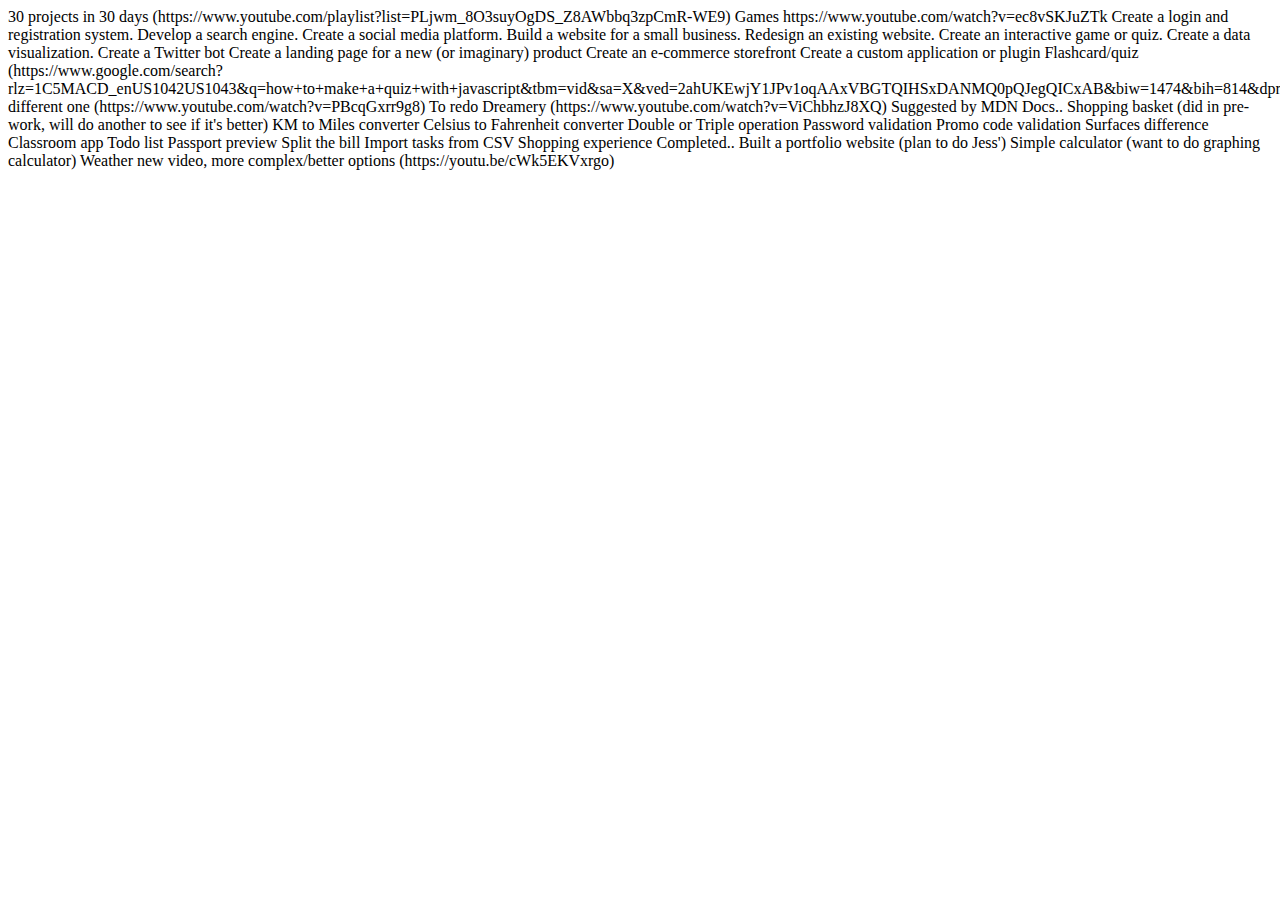
<file: Thoughts/ideas.html>
<!DOCTYPE html>
<html lang="en">
<head>
    <meta charset="utf-8">
    <meta name="viewport" content="width=device-width, initial-scale=1">
    <title>Ideas</title>
</head>
<body>

30 projects in 30 days (https://www.youtube.com/playlist?list=PLjwm_8O3suyOgDS_Z8AWbbq3zpCmR-WE9)

Games
https://www.youtube.com/watch?v=ec8vSKJuZTk

Create a login and registration system.
Develop a search engine.
Create a social media platform.
Build a website for a small business.
Redesign an existing website.
Create an interactive game or quiz.

Create a data visualization.
Create a Twitter bot
Create a landing page for a new (or imaginary) product
Create an e-commerce storefront
Create a custom application or plugin
Flashcard/quiz (https://www.google.com/search?rlz=1C5MACD_enUS1042US1043&q=how+to+make+a+quiz+with+javascript&tbm=vid&sa=X&ved=2ahUKEwjY1JPv1oqAAxVBGTQIHSxDANMQ0pQJegQICxAB&biw=1474&bih=814&dpr=1.8#fpstate=ive&vld=cid:956d4a1b,vid:riDzcEQbX6k)
    different one (https://www.youtube.com/watch?v=PBcqGxrr9g8)

To redo Dreamery (https://www.youtube.com/watch?v=ViChbhzJ8XQ)


Suggested by MDN Docs..
Shopping basket (did in pre-work, will do another to see if it's better)
KM to Miles converter
Celsius to Fahrenheit converter
Double or Triple operation
Password validation
Promo code validation
Surfaces difference
Classroom app
Todo list
Passport preview
Split the bill
Import tasks from CSV

Shopping experience

Completed..
Built a portfolio website (plan to do Jess')
Simple calculator (want to do graphing calculator)
Weather new video, more complex/better options (https://youtu.be/cWk5EKVxrgo)

</body>
</html>
</file>
<file: Projects/Calculator/style.css>
* {
    margin: 0;
    padding: 0;
    font-family: 'Poppins', sans-serif;
    box-sizing: border-box;
}

.container {
    width: 100%;
    height: 100vh;
    background: #e3f9ff;
    display: flex;
    align-items: center;
    justify-content: center;
}

.calculator {
    background: #3a4452;
    padding: 20px;
    border-radius: 10px;
}

.calculator form input {
    border: 0;
    outline: 0;
    width: 60px;
    height: 60px;
    border-radius: 10px;
    box-shadow: -8px -8px 15px rgba(255, 255, 255, 0.1), 5px 5px 15px rgba(0, 0, 0, 0.2);
    background: transparent;
    font-size: 20px;
    color: #fff;
    cursor: pointer;
    margin: 10px;
}

form .display {
    display: flex;
    justify-content: flex-end;
    margin: 20px 0;
}

form .display input {
    text-align: right;
    flex: 1;
    font-size: 45px;
    box-shadow: none;
}

form input.equal {
    width: 145px;

}

form input.operator {
    color: #33ffd8;
}
</file>
<file: Project Management/style.css>
.bkg {
    background: #85d9f5;
}
</file>
